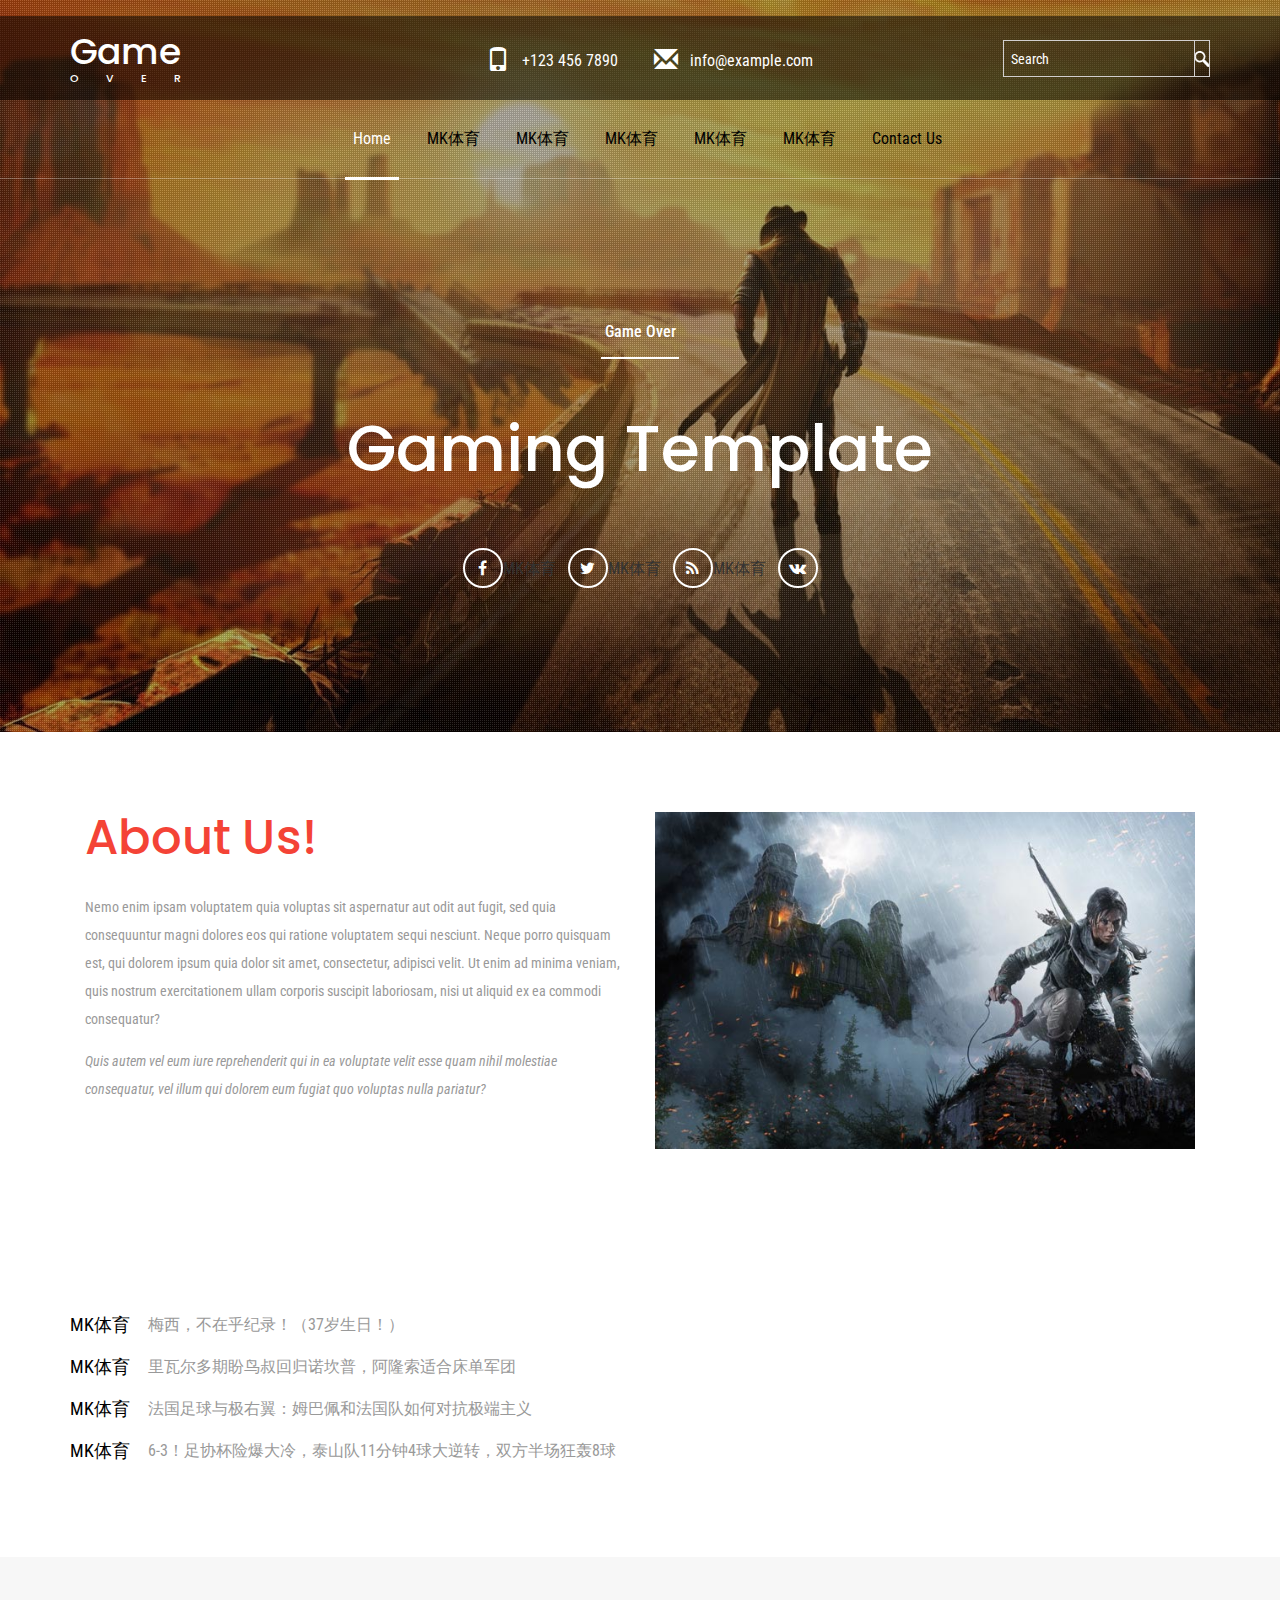
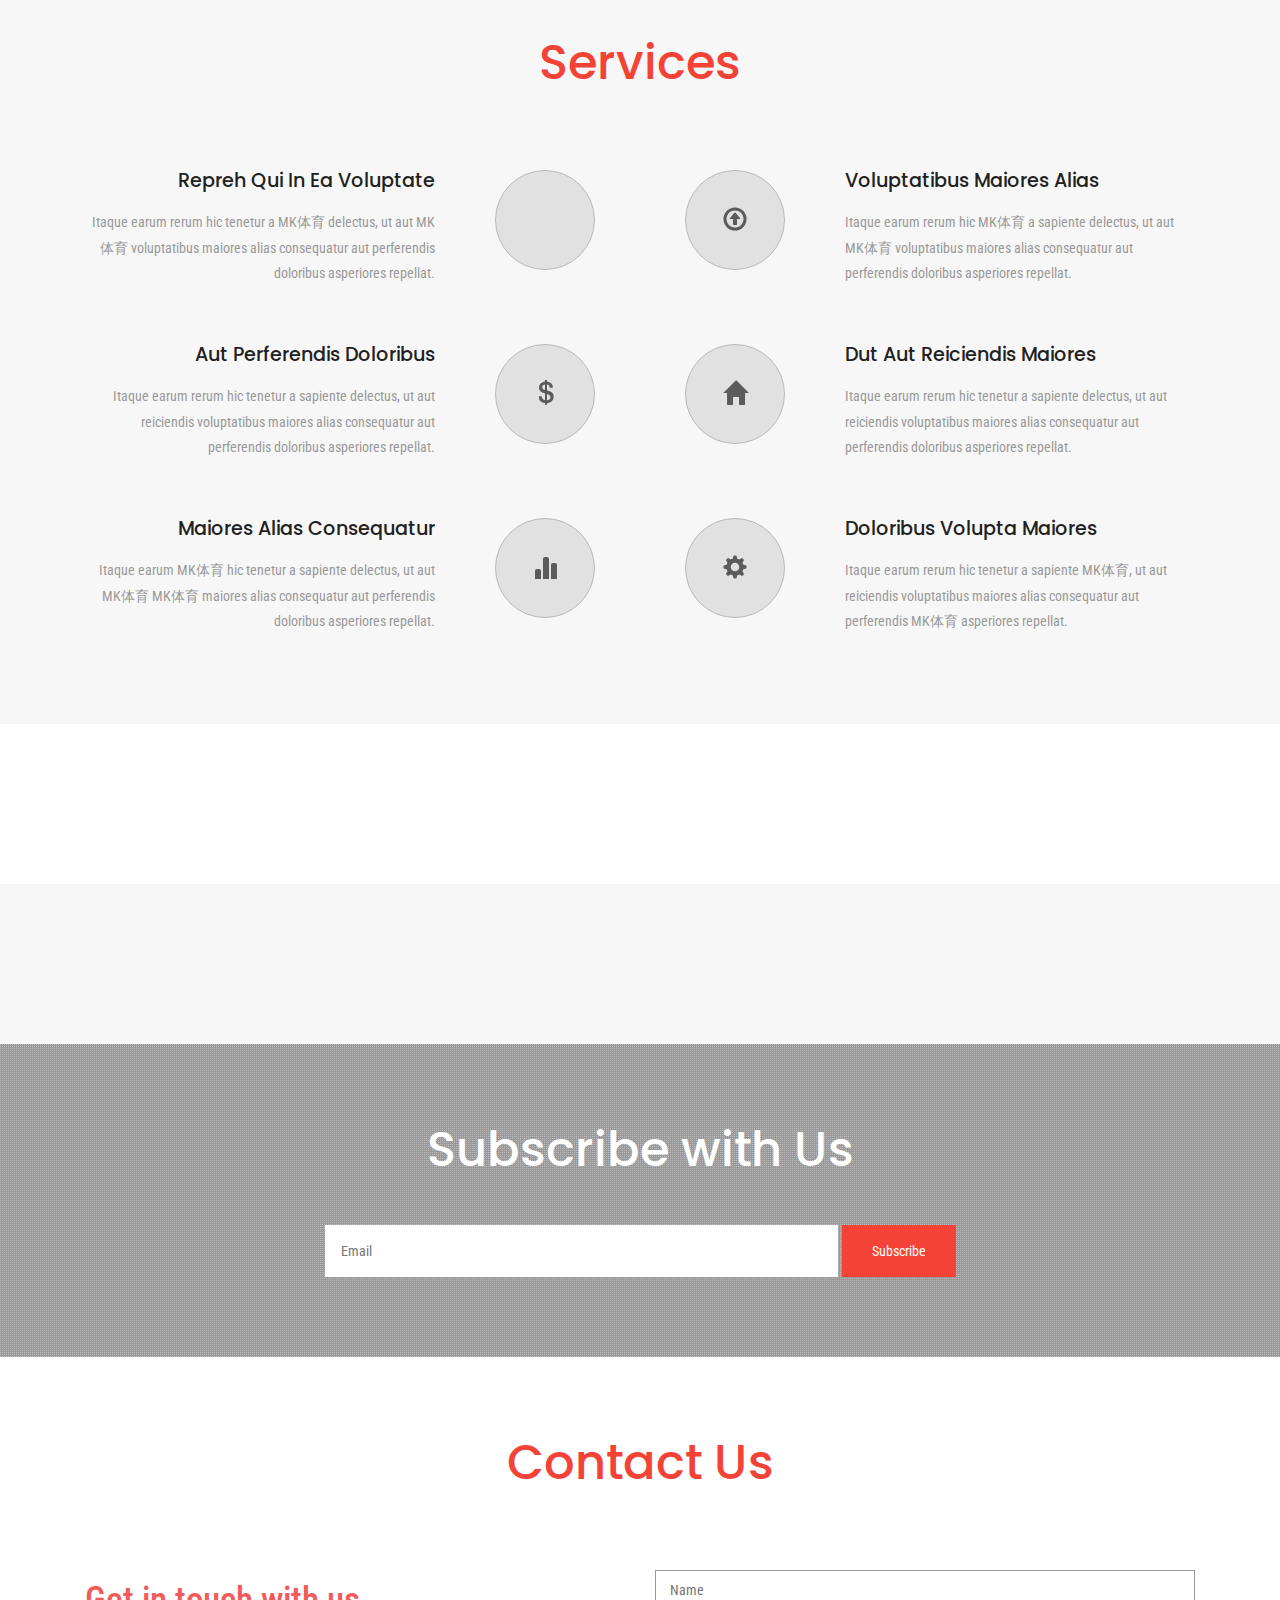
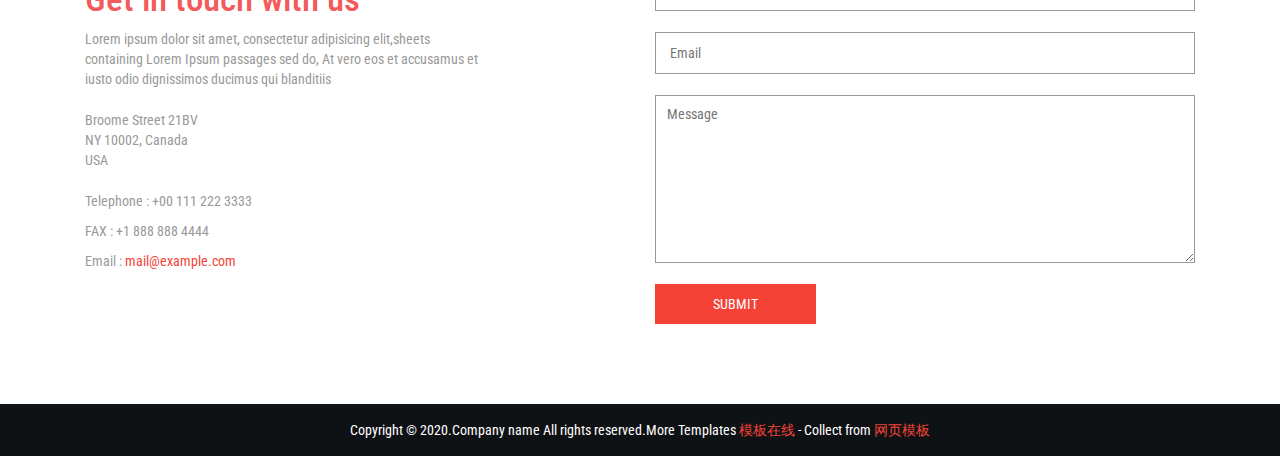
<file: index.html>
<!DOCTYPE html>
<html lang="en">
<head>
<title>欧洲杯 歐洲杯 MK体育官网 MK體育官網 dexintiyu MK体育 MK體育 MK德州扑克 MK德州扑克</title>
<meta name="description" content="欧洲杯 歐洲杯 MK体育官网 MK體育官網 dexintiyu MK体育 MK體育 MK德州扑克 MK德州扑克 全球最顶级的德州游戏以及体育赛事、真人娱乐、棋牌游戏、电子竞技等多种产品。">
<meta name="viewport" content="width=device-width, initial-scale=1">
<meta http-equiv="Content-Type" content="text/html; charset=utf-8" />
<meta name="keywords" content="欧洲杯 歐洲杯 MK体育官网 MK體育官網 dexintiyu MK体育 MK體育 MK德州扑克 MK德州扑克 亚洲顶尖在线娱乐平台，提供NBA、英超、2024 年欧洲杯、DOTA2、LPL等精彩赛事，菲律宾政府认可">
<script type="application/x-javascript"> addEventListener("load", function() { setTimeout(hideURLbar, 0); }, false); function hideURLbar(){ window.scrollTo(0,1); } </script>
<!-- bootstrap-css -->
<link href="css/bootstrap.css" rel="stylesheet" type="text/css" media="all" />
<!--// bootstrap-css -->
<!-- css -->
<link rel="stylesheet" href="css/style.css" type="text/css" media="all" />
<!--// css -->
<!-- font-awesome icons -->
<link href="css/font-awesome.css" rel="stylesheet"> 
<!-- //font-awesome icons -->
<!-- font -->
<link href="http://fonts.googleapis.com/css?family=Poppins:300,400,500,600,700" rel="stylesheet">
<link href='http://fonts.googleapis.com/css?family=Roboto+Condensed:400,700italic,700,400italic,300italic,300' rel='stylesheet' type='text/css'>
<!-- //font -->
<script src="js/jquery-1.11.1.min.js"></script>
<script src="js/bootstrap.js"></script>
<!-- light-box -->
<link rel="stylesheet" href="css/lightbox.css">
<!-- //light-box -->
<!-- <script src="js/SmoothScroll.min.js"></script> -->
<script type="text/javascript">
	jQuery(document).ready(function($) {
		$(".scroll").click(function(event){		
			event.preventDefault();
			$('html,body').animate({scrollTop:$(this.hash).offset().top},1000);
		});
	});
</script>

</head>
<body>
	<!-- banner -->
	<div class="banner">
		<div class="banner-dot">
		<!-- header-top -->
		<div class="header-top">
			<div class="container">
				<div class="header-left">
					<h1><a href="index.html">Game  <span>Over</span></a></h1>
				</div>
				<div class="header-middle">
					<ul>
						<li><span class="glyphicon glyphicon-phone" aria-hidden="true"></span>+123 456 7890</li>
						<li><a href="mailto:info@example.com"><span class="glyphicon glyphicon-envelope" aria-hidden="true"></span>info@example.com</a></li>
					</ul>
				</div>
				<div class="header-right">
					<div class="search">
						<form action="#" method="post">
							<input type="search" name="Search" value="Search" onFocus="this.value = '';" onBlur="if (this.value == '') {this.value = 'Search';}" required="">
							<input type="submit" value=" ">
						</form>
					</div>
				</div>
				<div class="clearfix"></div>
			</div>
		</div>
		<!-- //header-top -->
		<!--header-->
		<div class="header">
			<div class="container">		
				<nav class="navbar navbar-default">
					<div class="navbar-header">
						<button type="button" class="navbar-toggle" data-toggle="collapse" data-target="#bs-example-navbar-collapse-1">
							<span class="sr-only">Toggle navigation</span>
							<span class="icon-bar">MK体育</span>
							<span class="icon-bar"></span>
							<span class="icon-bar"></span>
						</button>
					</div>
					<!--navbar-header-->
					<div class="collapse navbar-collapse" id="bs-example-navbar-collapse-1">
						<ul class="nav navbar-nav navbar-right">
							<li><a href="index.html" class="active">Home</a></li>
							<li><a href="#about" class="scroll">MK体育</a></li>
							<li><a href="#services" class="scroll">MK体育</a></li>
							<li><a href="#gallery" class="scroll">MK体育</a></li>
							<li><a href="#news" class="scroll">MK体育</a></li>
							<li><a href="#team" class="scroll">MK体育</a></li>
							<li><a href="#contact" class="scroll">Contact Us</a></li>
						</ul>	
						<div class="clearfix"> </div>	
					</div>
				</nav>
			</div>
		</div>
		<!--//header-->
		<!-- banner-info -->
		<div class="banner-info">
			<div class="container">
				<div class="w3layouts-text">
					<h3>Game Over</h3>
					<label></label>
					<h2>Gaming Template</h2>
				</div>
				<div class="social">
					<ul>
						<li><a href="#"><i class="fa fa-facebook"></i>MK体育</a></li>
						<li><a href="#"><i class="fa fa-twitter"></i>MK体育</a></li>
						<li><a href="#"><i class="fa fa-rss"></i></a>MK体育</li>
						<li><a href="#"><i class="fa fa-vk"></i></a></li>
					</ul>
				</div>
			</div>
		</div>
		<!-- //banner-info -->
		</div>
	</div>
	<!-- //banner -->
	<!-- welcome -->
	<div class="welcome" id="about">
		<div class="container">
			<div class="col-md-6 agileits_welcome_grid_left">
				<h3>About Us!</h3>
				<p>Nemo enim ipsam voluptatem quia voluptas sit aspernatur aut odit aut fugit,
					sed quia consequuntur magni dolores eos qui ratione voluptatem sequi 
					nesciunt. Neque porro quisquam est, qui dolorem ipsum quia dolor sit amet, 
					consectetur, adipisci velit. Ut enim ad minima 
					veniam, quis nostrum exercitationem ullam corporis suscipit laboriosam, 
					nisi ut aliquid ex ea commodi consequatur? <i>Quis autem vel eum iure 
					reprehenderit qui in ea voluptate velit esse quam nihil molestiae 
					consequatur, vel illum qui dolorem eum fugiat quo voluptas nulla 
					pariatur?</i></p>
			</div>
			<div class="col-md-6 agileits_welcome_grid_right">
				<img src="images/1.jpg" alt=" " class="img-responsive" />
			</div>
			<div class="clearfix"> </div>
		</div>
	</div>


	<div class="welcome" id="about">


		<div class="container news-line">
			<a href="/pages/news001.html">
				<span class="news-line_l">MK体育</span>
				<!-- <a href="/pages/news001.html" class="news-line_a">tiyu</a> -->
				<p style="color: #999;">梅西，不在乎纪录！（37岁生日！）</p>
				<div class="clearfix"> </div>
			</a>
		</div>


		<div class="container news-line">
			<a href="/pages/news002.html">
				<span class="news-line_l">MK体育</span>
				<!-- <a href="/pages/news001.html" class="news-line_a">tiyu</a> -->
				<p style="color: #999;">里瓦尔多期盼鸟叔回归诺坎普，阿隆索适合床单军团</p>
				<div class="clearfix"> </div>
			</a>
		</div>

		<div class="container news-line">
			<a href="/pages/news003.html">
				<span class="news-line_l">MK体育</span>
				<!-- <a href="/pages/news001.html" class="news-line_a">tiyu</a> -->
				<p style="color: #999;">法国足球与极右翼：姆巴佩和法国队如何对抗极端主义</p>
				<div class="clearfix"> </div>
			</a>
		</div>

		<div class="container news-line">
			<a href="/pages/news004.html">
				<span class="news-line_l">MK体育</span>
				<!-- <a href="/pages/news001.html" class="news-line_a">tiyu</a> -->
				<p style="color: #999;">6-3！足协杯险爆大冷，泰山队11分钟4球大逆转，双方半场狂轰8球</p>
				<div class="clearfix"> </div>
			</a>
		</div>

		


	</div>


	<!-- //welcome -->
	<!-- services -->
	<div class="services" id="services">
		<div class="container">
			<h3>Services</h3>
			<div class="agileinfo-services-grids">
				<div class="col-md-6 services-grid">
					<div class="services-grid1">
						<div class="col-md-4 services-grid-right agile-services-grid-right">
							<div class="services-grid-right-grid hvr-radial-out">
								<span class="glyphicon MK体育" aria-hidden="true"></span>
							</div>
						</div>
						<div class="col-md-8 services-grid-left agile-services-grid-left">
							<h4>repreh qui in ea voluptate</h4>
							<p>Itaque earum rerum hic tenetur a MK体育 
								delectus, ut aut MK体育 voluptatibus maiores alias consequatur 
								aut perferendis doloribus asperiores repellat.</p>
						</div>
						<div class="clearfix"> </div>
					</div>
					<div class="services-grid1">
						<div class="col-md-4 services-grid-right agile-services-grid-right">
							<div class="services-grid-right-grid hvr-radial-out">
								<span class="glyphicon glyphicon-usd" aria-hidden="true"></span>
							</div>
						</div>
						<div class="col-md-8 services-grid-left agile-services-grid-left">
							<h4>aut perferendis doloribus</h4>
							<p>Itaque earum rerum hic tenetur a sapiente 
								delectus, ut aut reiciendis voluptatibus maiores alias consequatur 
								aut perferendis doloribus asperiores repellat.</p>
						</div>
						<div class="clearfix"> </div>
					</div>
					<div class="services-grid1">
						<div class="col-md-4 services-grid-right agile-services-grid-right">
							<div class="services-grid-right-grid hvr-radial-out">
								<span class="glyphicon glyphicon-stats" aria-hidden="true"></span>
							</div>
						</div>
						<div class="col-md-8 services-grid-left agile-services-grid-left">
							<h4>maiores alias consequatur</h4>
							<p>Itaque earum MK体育 hic tenetur a sapiente 
								delectus, ut aut MK体育 MK体育 maiores alias consequatur 
								aut perferendis doloribus asperiores repellat.</p>
						</div>
						<div class="clearfix"> </div>
					</div>
				</div>
				<div class="col-md-6 services-grid">
					<div class="services-grid1">
						<div class="col-md-4 services-grid-right">
							<div class="services-grid-right-grid hvr-radial-out">
								<span class="glyphicon glyphicon-upload" aria-hidden="true"></span>
							</div>
						</div>
						<div class="col-md-8 services-grid-left services-grid-left1">
							<h4>voluptatibus maiores alias</h4>
							<p>Itaque earum rerum hic MK体育 a sapiente 
								delectus, ut aut MK体育 voluptatibus maiores alias consequatur 
								aut perferendis doloribus asperiores repellat.</p>
						</div>
						<div class="clearfix"> </div>
					</div>
					<div class="services-grid1">
						<div class="col-md-4 services-grid-right">
							<div class="services-grid-right-grid hvr-radial-out">
								<span class="glyphicon glyphicon-home" aria-hidden="true"></span>
							</div>
						</div>
						<div class="col-md-8 services-grid-left services-grid-left1">
							<h4>dut aut reiciendis maiores</h4>
							<p>Itaque earum rerum hic tenetur a sapiente 
								delectus, ut aut reiciendis voluptatibus maiores alias consequatur 
								aut perferendis doloribus asperiores repellat.</p>
						</div>
						<div class="clearfix"> </div>
					</div>
					<div class="services-grid1">
						<div class="col-md-4 services-grid-right">
							<div class="services-grid-right-grid hvr-radial-out">
								<span class="glyphicon glyphicon-cog" aria-hidden="true"></span>
							</div>
						</div>
						<div class="col-md-8 services-grid-left services-grid-left1">
							<h4>doloribus volupta maiores</h4>
							<p>Itaque earum rerum hic tenetur a sapiente 
								MK体育, ut aut reiciendis voluptatibus maiores alias consequatur 
								aut perferendis MK体育 asperiores repellat.</p>
						</div>
						<div class="clearfix"> </div>
					</div>
				</div>
				<div class="clearfix"> </div>
			</div>
		</div>
	</div>
	<!-- //services -->
	<!-- gallery -->
	<div id="gallery" class="gallery">
			<div class="container">
				<script src="js/jzBox.js"></script>
			</div>
	</div>
	<!-- //gallery --> 
    <div class="tlinks">Collect from <a href="http://www.mobancss.com/" >MK体育</a></div>
	<!-- testimonial -->
	<!-- <div class="testimonial jarallax">
		<div class="w3-agileits-testimonial">
			<div class="container">
				<h3>Testimonial</h3>
				<div class="wthree-testimonial-grid">
						<div class="slider">
								<div class="callbacks_container">
									<ul class="rslides" id="slider3">
										<li>
											<div class="testimonial-top">
												<i class="fa fa-quote-right" aria-hidden="true"></i>
												<p>Donec feugiat tellus sem, laoreet iaculis orci lobortis vel. Sed sed luctus orci, at lacinia risus. Ut porttitor ante ac tincidunt elementum. Curabitur ex dolor, condimentum vitae nunc vel, pulvinar semper justo. Vestibulum et aliquet magna, maximus dapibus enim. Vestibulum ex lectus, posuere eu viverra at, mattis et enim. Nam efficitur sem et lectus fringilla, at pharetra nulla luctus. Nunc cursus, augue ac ultricies volutpat, neque erat congue justo, ac pretium tellus eros a neque. Integer ipsum sem, consectetur a mollis ac, cursus eu ipsum.</p>
												<h5>John Smith <span>- Founder</span></h5>
											</div>
										</li>
										<li>
											<div class="testimonial-top">
												<i class="fa fa-quote-right" aria-hidden="true"></i>
												<p>Pellentesque urna ex, ultricies a nunc at, pretium maximus nisi. Vestibulum non auctor diam. Mauris eget consectetur mauris. Aenean leo elit, accumsan vel elit vitae, mattis ultricies lacus. Cras consectetur justo lorem, sed dictum sapien eleifend at.Donec sed orci a dui aliquam tempor. Praesent in ipsum ut nunc porttitor lacinia.Donec eu sapien et arcu dictum rutrum.Ut laoreet vitae augue at accumsan. Nam pharetra sagittis purus et condimentum. Vestibulum cursus porttitor pretium.In egestas finibus rutrum. Nulla facilisi.</p>
												<h5>Divide Rule <span>- CEO</span></h5>
											</div>
										</li>
									</ul>
								</div>
								<script>
									$(function () {
									  // Slideshow 4
									  $("#slider3").responsiveSlides({
										auto: true,
										pager:false,
										nav:true,
										speed: 500,
										namespace: "callbacks",
										before: function () {
										  $('.events').append("<li>before event fired.</li>");
										},
										after: function () {
										  $('.events').append("<li>after event fired.</li>");
										}
									  });
								
									});
								 </script>
						</div>
				</div>
			</div>
		</div>
	</div> -->
	<!-- //testimonial -->
	<!-- updates -->
	<!-- <div class="updates" id="news">
		<div class="container">
			<h3>News & Events</h3>
			<div class="agileits_updates_grids">
				<div class="col-md-6 agileits_updates_grid_left">
					<h4>Latest News</h4>
					<div class="agileits_updates_grid_left_grid">
						<div class="col-xs-4 agileits_updates_grid_left1">
							<h4>15 <span>June <i>2016.</i></span></h4>
						</div>
						<div class="col-xs-8 agileits_updates_grid_left1">
							<h5><a href="#" data-toggle="modal" data-target="#myModal">fugiat quo voluptas</a></h5>
							<p>MK体育 autem vel eum iure MK体育 qui in ea voluptate velit esse.</p>
						</div>
						<div class="clearfix"> </div>
					</div>
					<div class="agileits_updates_grid_left_grid">
						<div class="col-xs-4 agileits_updates_grid_left1">
							<h4>18 <span>June <i>2016.</i></span></h4>
						</div>
						<div class="col-xs-8 agileits_updates_grid_left1">
							<h5><a href="#" data-toggle="modal" data-target="#myModal">qui in ea voluptate</a></h5>
							<p>Quis autem vel eum iure MK体育 qui in ea voluptate velit esse.</p>
						</div>
						<div class="clearfix"> </div>
					</div>
					<div class="agileits_updates_grid_left_grid">
						<div class="col-xs-4 agileits_updates_grid_left1">
							<h4>20 <span>June <i>2016.</i></span></h4>
						</div>
						<div class="col-xs-8 agileits_updates_grid_left1">
							<h5><a href="#" data-toggle="modal" data-target="#myModal">autem vel eum iure</a></h5>
							<p>Quis autem vel eum iure reprehenderit qui in ea voluptate velit esse.</p>
						</div>
						<div class="clearfix"> </div>
					</div>
					<div class="modal about-modal fade" id="myModal" tabindex="-1" role="dialog">
						<div class="modal-dialog" role="document">
							<div class="modal-content">
								<div class="modal-header"> 
									<button type="button" class="close" data-dismiss="modal" aria-label="Close"><span aria-hidden="true">&times;</span></button>						
									<h4 class="modal-title">Game Over</h4>
								</div> 
								<div class="modal-body">
									<div class="agileits-w3layouts-info">
										<img src="images/g2.jpg" alt="" />
										<p>Duis MK体育, turpis eu bibendum MK体育, sapien MK体育 ultricies tellus, ac rhoncus risus odio eget nunc. Pellentesque ac fermentum diam. Integer eu facilisis nunc, a iaculis felis. Pellentesque pellentesque tempor enim, in dapibus turpis porttitor quis. Suspendisse ultrices hendrerit massa. Nam id metus id tellus ultrices ullamcorper.  Cras tempor massa luctus, varius lacus sit amet, blandit lorem. Duis auctor in tortor sed tristique. Proin sed finibus sem.</p>
									</div>
								</div>
							</div>
						</div>
					</div>
				</div>
				<div class="col-md-6 agileits_updates_grid_right">
					<h4>Featured Events</h4>
					<ul id="flexiselDemo1">			
						<li>
							<img src="images/g3.jpg" alt=" " class="img-responsive" />
						</li>
						<li>
							<img src="images/g7.jpg" alt=" " class="img-responsive" />
						</li>
						<li>
							<img src="images/g9.jpg" alt=" " class="img-responsive" />
						</li>
					</ul>
					<script type="text/javascript">
							$(window).load(function() {
								$("#flexiselDemo1").flexisel({
									visibleItems:3,
									animationSpeed: 1000,
									autoPlay: true,
									autoPlaySpeed: 3000,    		
									pauseOnHover: true,
									enableResponsiveBreakpoints: true,
									responsiveBreakpoints: { 
										portrait: { 
											changePoint:480,
											visibleItems: 1
										}, 
										landscape: { 
											changePoint:640,
											visibleItems:2
										},
										tablet: { 
											changePoint:768,
											visibleItems: 3
										}
									}
								});
								
							});
					</script>
					<script type="text/javascript" src="js/jquery.flexisel.js"></script>
					<div class="panel-group" id="accordion" role="tablist" aria-multiselectable="true">
					  <div class="panel panel-default">
						<div class="panel-heading" role="tab" id="headingOne">
						  <h5 class="panel-title asd">
							<a class="pa_italic" role="button" data-toggle="collapse" data-parent="#accordion" href="#collapseOne" aria-expanded="true" aria-controls="collapseOne">
							  <span class="glyphicon glyphicon-plus" aria-hidden="true"></span><i class="glyphicon glyphicon-minus" aria-hidden="true"></i>assumenda est cliche reprehenderit
							</a>
						  </h5>
						</div>
						<div id="collapseOne" class="panel-collapse collapse in" role="tabpanel" aria-labelledby="headingOne">
						  <div class="panel-body panel_text">
							Anim pariatur cliche reprehenderit, enim eiusmod high life accusamus terry richardson ad squid. 3 wolf moon officia aute, non cupidatat skateboard dolor brunch. Food truck quinoa nesciunt laborum eiusmod.
						  </div>
						</div>
					  </div>
					  <div class="panel panel-default">
						<div class="panel-heading" role="tab" id="headingTwo">
						  <h5 class="panel-title asd">
							<a class="pa_italic collapsed" role="button" data-toggle="collapse" data-parent="#accordion" href="#collapseTwo" aria-expanded="false" aria-controls="collapseTwo">
							  <span class="glyphicon glyphicon-plus" aria-hidden="true"></span><i class="glyphicon glyphicon-minus" aria-hidden="true"></i>Itaque earum rerum
							</a>
						  </h5>
						</div>
						<div id="collapseTwo" class="panel-collapse collapse" role="tabpanel" aria-labelledby="headingTwo">
						   <div class="panel-body panel_text">
							Anim pariatur cliche reprehenderit, enim eiusmod high life accusamus terry richardson ad squid. 3 wolf moon officia aute, non cupidatat skateboard dolor brunch. Food truck quinoa nesciunt laborum eiusmod.
						  </div>
						</div>
					  </div>
					  <div class="panel panel-default">
						<div class="panel-heading" role="tab" id="headingThree">
						  <h5 class="panel-title asd">
							<a class="pa_italic collapsed" role="button" data-toggle="collapse" data-parent="#accordion" href="#collapseThree" aria-expanded="false" aria-controls="collapseThree">
							  <span class="glyphicon glyphicon-plus" aria-hidden="true"></span><i class="glyphicon glyphicon-minus" aria-hidden="true"></i>autem accusamus terry quibusdam
							</a>
						  </h5>
						</div>
						<div id="collapseThree" class="panel-collapse collapse" role="tabpanel" aria-labelledby="headingThree">
						   <div class="panel-body panel_text">
							Anim pariatur cliche reprehenderit, enim eiusmod high life accusamus terry richardson ad squid. 3 wolf moon officia aute, non cupidatat skateboard dolor brunch. Food truck quinoa nesciunt laborum eiusmod.
						  </div>
						</div>
					  </div>
					  <div class="panel panel-default">
						<div class="panel-heading" role="tab" id="headingFour">
						  <h5 class="panel-title asd">
							<a class="pa_italic collapsed" role="button" data-toggle="collapse" data-parent="#accordion" href="#collapseFour" aria-expanded="false" aria-controls="collapseFour">
							  <span class="glyphicon glyphicon-plus" aria-hidden="true"></span><i class="glyphicon glyphicon-minus" aria-hidden="true"></i>excepturi sint cliche reprehenderit
							</a>
						  </h5>
						</div>
						<div id="collapseFour" class="panel-collapse collapse" role="tabpanel" aria-labelledby="headingFour">
						   <div class="panel-body panel_text">
							Anim pariatur cliche reprehenderit, enim eiusmod high life accusamus terry richardson ad squid. 3 wolf moon officia aute, non cupidatat skateboard dolor brunch. Food truck quinoa nesciunt laborum eiusmod.
						  </div>
						</div>
					  </div>
					</div>
				</div>
				<div class="clearfix"> </div>
			</div>
		</div>
	</div> -->




	

	

	<!-- //updates -->
	<!-- team -->
	<div class="team" id="team">
	</div>
	<!-- //team -->
	<!-- subscribe -->
	<div class="jarallax  wthree-subscribe">
		<div class="w3-agileits-testimonial subscribe-bg">
			<div class="container">
				<h3>Subscribe with Us</h3>
				<div class="w3-agileits-subscribe-form">
					<form action="#" method="post">
						<input type="text" placeholder="Email" name="Email" required="">
						<button class="btn1">Subscribe</button>
					</form>
				</div>
			</div>
		</div>
	</div>
	<!-- //subscribe -->
	<!-- contact -->
		<div class="contact" id="contact">
			<div class="container">
				<h3>Contact Us</h3>   
				<div class="contact-grids"> 
					<div class="col-md-6 w3ls-address">
						<h4>Get in touch with us</h4>
						<p class="cnt-p">Lorem ipsum dolor sit amet, consectetur adipisicing elit,sheets containing Lorem Ipsum passages sed do, At vero eos et accusamus et iusto odio dignissimos ducimus qui blanditiis</p>
						<p class="address">Broome Street 21BV <br> NY 10002, Canada<br> USA </p>
						<p>Telephone : +00 111 222 3333</p>
						<p>FAX : +1 888 888 4444</p>
						<p>Email : <a href="mailto:example@mail.com">mail@example.com</a></p>
					</div> 
					<div class="col-md-6 w3l-contact-form">
						<form action="#" method="post">
							<input type="text" name="w3lName" placeholder="Name" required="">
							<input type="email" name="w3lSender" placeholder="Email" required="">
							<textarea placeholder="Message" name="w3lMessage" required=""></textarea>
							<input type="submit" value="SUBMIT">
						</form>
					</div>
					<div class="clearfix"> </div>	
				</div>
				<!-- map -->
				<!---<div class="w3-agile-map"> 
					<h3>Route Map</h3> 
					<iframe src="https://www.google.com/maps/embed?pb=!1m18!1m12!1m3!1d3023.9503398796587!2d-73.9940307!3d40.719109700000004!2m3!1f0!2f0!3f0!3m2!1i1024!2i768!4f13.1!3m3!1m2!1s0x89c25a27e2f24131%3A0x64ffc98d24069f02!2sCANADA!5e0!3m2!1sen!2sin!4v1441710758555"></iframe>
				</div>--->
				<!-- //map --> 
			</div>
		</div>
		<!-- //contact -->
	<!-- footer -->
	<div class="agileits-w3layouts-footer">
		<div class="container">
			<div class="agile-copyright">
				<p>Copyright &copy; 2020.Company name All rights reserved.More Templates <a href="http://www.mobancss.com/" target="_blank" title="模板在线">模板在线</a> - Collect from <a href="http://www.mobancss.com/" title="网页模板" target="_blank">网页模板</a></p>
			</div>
		</div>
	</div>
	<!-- //footer -->
	<script src="js/jarallax.js"></script>
	<script type="text/javascript">
		/* init Jarallax */
		$('.jarallax').jarallax({
			speed: 0.5,
			imgWidth: 1366,
			imgHeight: 768
		})
	</script>
	<script src="js/responsiveslides.min.js"></script>
<script type="text/javascript" src="js/move-top.js"></script>
<script type="text/javascript" src="js/easing.js"></script>
	<!-- here stars scrolling icon -->
	<script type="text/javascript">
		$(document).ready(function() {
			/*
				var defaults = {
				containerID: 'toTop', // fading element id
				containerHoverID: 'toTopHover', // fading element hover id
				scrollSpeed: 1200,
				easingType: 'linear' 
				};
			*/
								
			$().UItoTop({ easingType: 'easeOutQuart' });
								
			});
	</script>
<!-- //here ends scrolling icon -->
</body>	
</html>
</file>
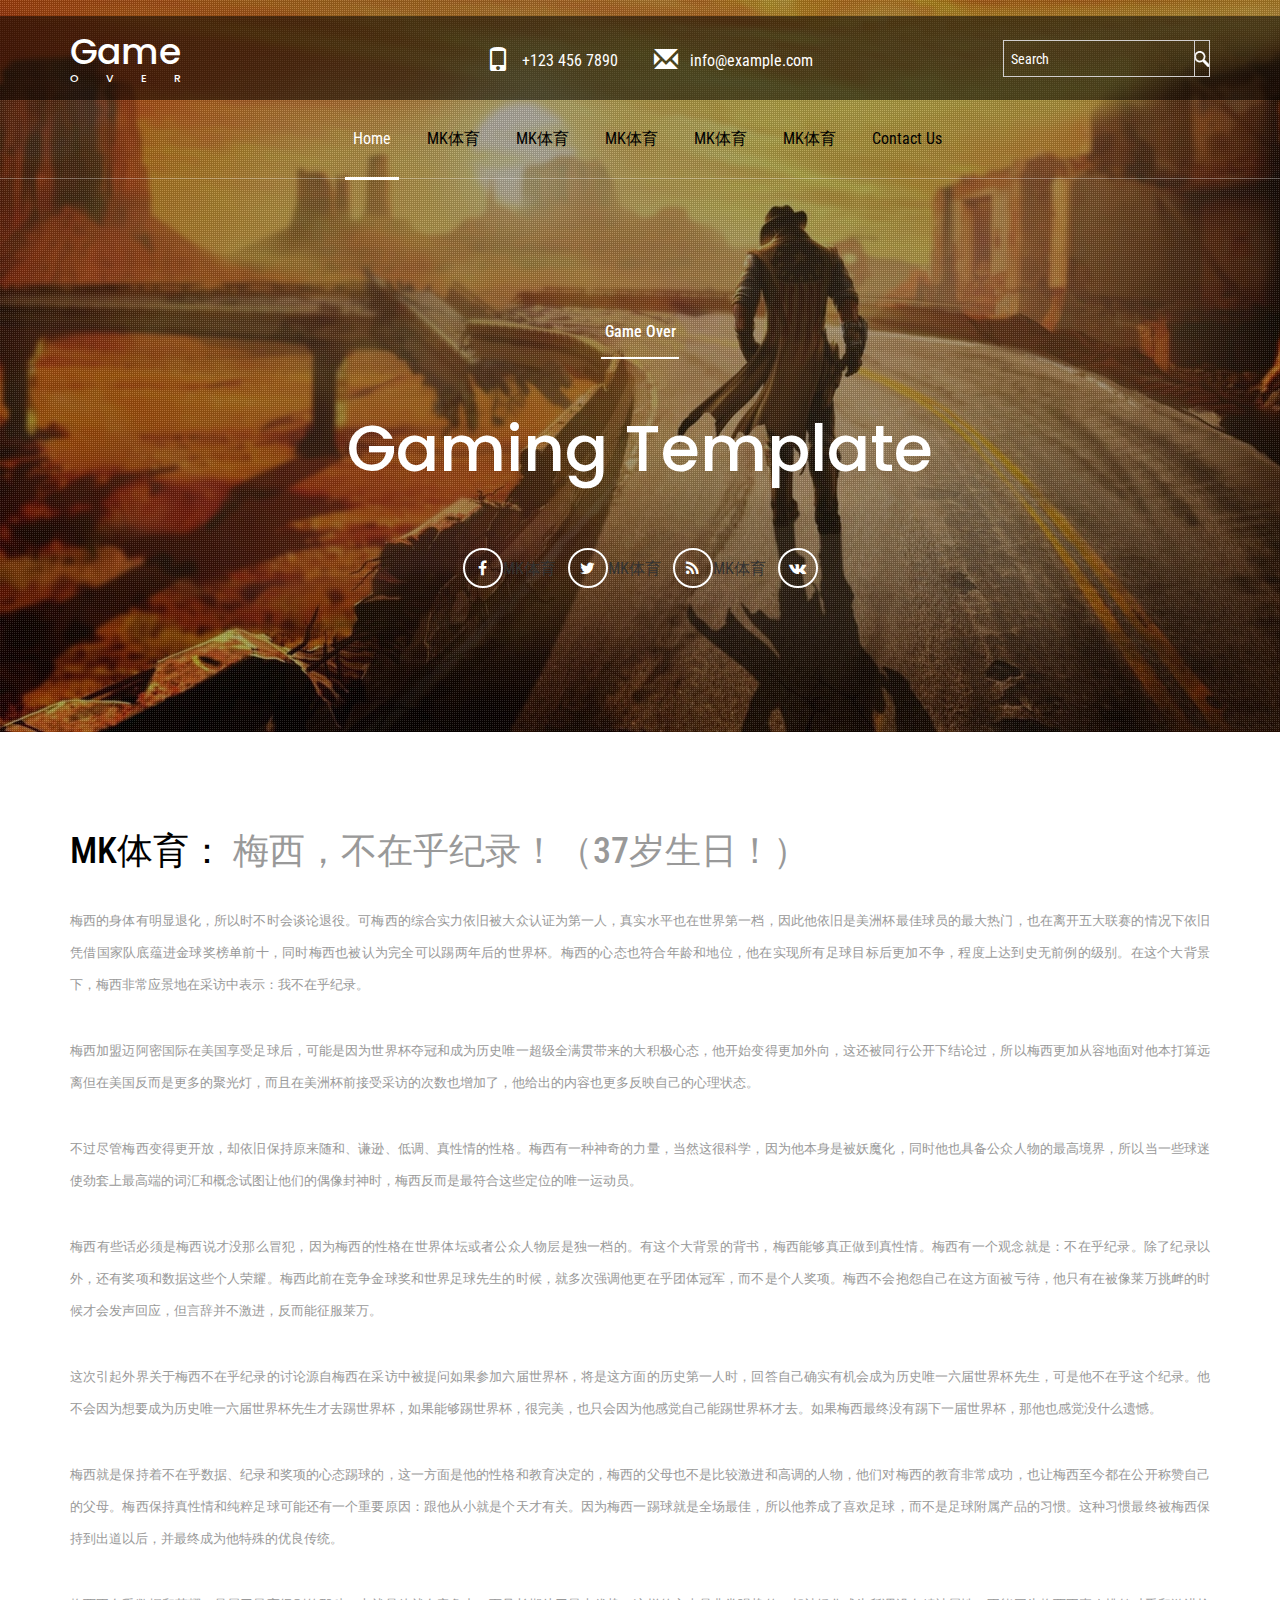
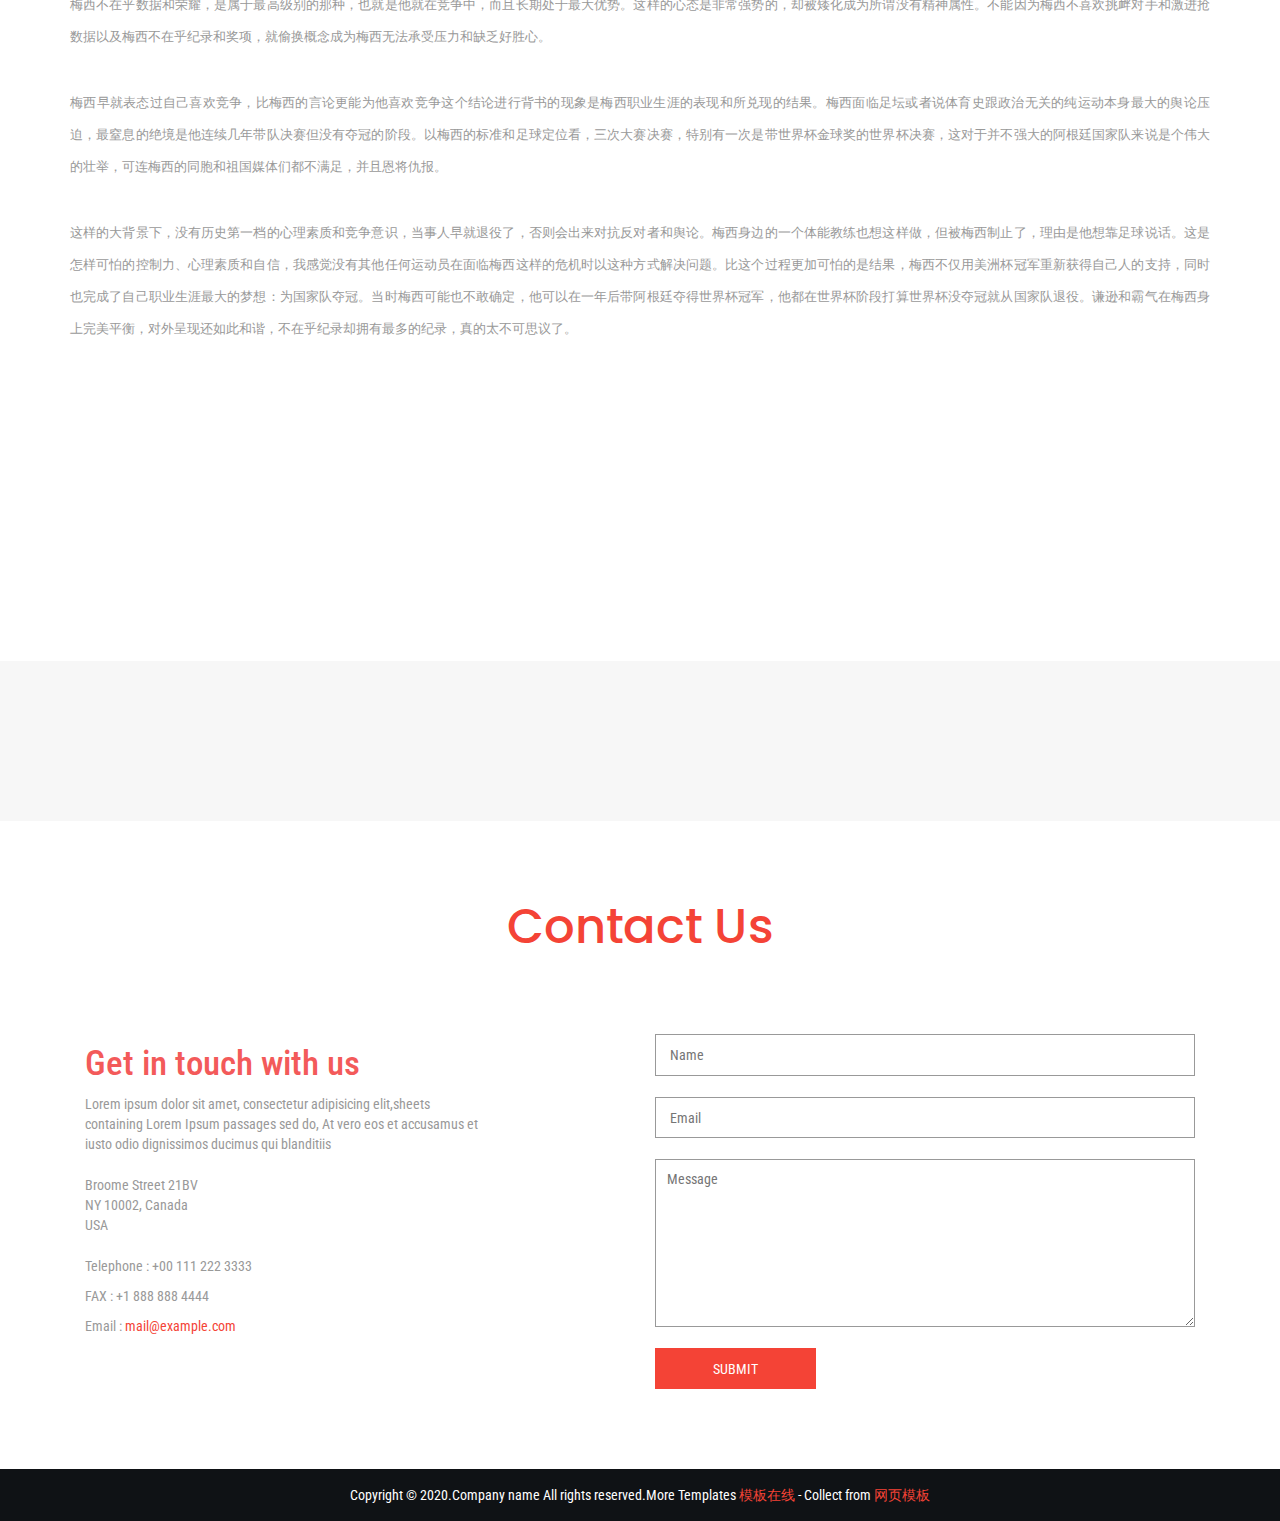
<file: pages/news001.html>
<!DOCTYPE html>
<html lang="en">
<head>
<title>欧洲杯 世界杯 MK体育 MK体育官网 MK體育 MK德州扑克 MK德州扑克 梅西，不在乎纪录！（37岁生日！）</title>
<meta name="description" content="欧洲杯 歐洲杯 MK体育官网 MK體育官網  MK体育 MK體育 MK德州扑克 MK德州扑克 全球最顶级的德州游戏以及体育赛事、真人娱乐、棋牌游戏、电子竞技等多种产品。">
<meta name="viewport" content="width=device-width, initial-scale=1">
<meta http-equiv="Content-Type" content="text/html; charset=utf-8" />
<meta name="keywords" content="欧洲杯 歐洲杯 MK体育官网 MK體育官網  MK体育 MK體育 MK德州扑克 MK德州扑克 亚洲顶尖在线娱乐平台，提供NBA、英超、2024 年欧洲杯、DOTA2、LPL等精彩赛事，菲律宾政府认可">
<meta property="og:title" content="欧洲杯 世界杯 MK体育 MK体育官网 MK體育 MK德州扑克 MK德州扑克 梅西，不在乎纪录！（37岁生日！）">
<meta property="og:description" content="欧洲杯 歐洲杯 MK体育官网 MK體育官網  MK体育 MK體育 MK德州扑克 MK德州扑克 亚洲顶尖在线娱乐平台，提供NBA、英超、2024 年欧洲杯、DOTA2、LPL等精彩赛事，菲律宾政府认可">
<script type="application/x-javascript"> addEventListener("load", function() { setTimeout(hideURLbar, 0); }, false); function hideURLbar(){ window.scrollTo(0,1); } </script>
<!-- bootstrap-css -->
<link href="../css/bootstrap.css" rel="stylesheet" type="text/css" media="all" />
<!--// bootstrap-css -->
<!-- css -->
<link rel="stylesheet" href="../css/style.css" type="text/css" media="all" />
<!--// css -->
<!-- font-awesome icons -->
<link href="../css/font-awesome.css" rel="stylesheet"> 
<!-- //font-awesome icons -->
<!-- font -->
<link href="http://fonts.googleapis.com/css?family=Poppins:300,400,500,600,700" rel="stylesheet">
<link href='http://fonts.googleapis.com/css?family=Roboto+Condensed:400,700italic,700,400italic,300italic,300' rel='stylesheet' type='text/css'>
<!-- //font -->
<script src="../js/jquery-1.11.1.min.js"></script>
<script src="../js/bootstrap.js"></script>
<!-- light-box -->
<link rel="stylesheet" href="../css/lightbox.css">
<!-- //light-box -->
<!-- <script src="js/SmoothScroll.min.js"></script> -->
<script type="text/javascript">
	jQuery(document).ready(function($) {
		$(".scroll").click(function(event){		
			event.preventDefault();
			$('html,body').animate({scrollTop:$(this.hash).offset().top},1000);
		});
	});
</script>

</head>
<body>
	<!-- banner -->
	<div class="banner">
		<div class="banner-dot">
		<!-- header-top -->
		<div class="header-top">
			<div class="container">
				<div class="header-left">
					<h1><a href="index.html">Game  <span>Over</span></a></h1>
				</div>
				<div class="header-middle">
					<ul>
						<li><span class="glyphicon glyphicon-phone" aria-hidden="true"></span>+123 456 7890</li>
						<li><a href="mailto:info@example.com"><span class="glyphicon glyphicon-envelope" aria-hidden="true"></span>info@example.com</a></li>
					</ul>
				</div>
				<div class="header-right">
					<div class="search">
						<form action="#" method="post">
							<input type="search" name="Search" value="Search" onFocus="this.value = '';" onBlur="if (this.value == '') {this.value = 'Search';}" required="">
							<input type="submit" value=" ">
						</form>
					</div>
				</div>
				<div class="clearfix"></div>
			</div>
		</div>
		<!-- //header-top -->
		<!--header-->
		<div class="header">
			<div class="container">		
				<nav class="navbar navbar-default">
					<div class="navbar-header">
						<button type="button" class="navbar-toggle" data-toggle="collapse" data-target="#bs-example-navbar-collapse-1">
							<span class="sr-only">Toggle navigation</span>
							<span class="icon-bar">MK体育</span>
							<span class="icon-bar"></span>
							<span class="icon-bar"></span>
						</button>
					</div>
					<!--navbar-header-->
					<div class="collapse navbar-collapse" id="bs-example-navbar-collapse-1">
						<ul class="nav navbar-nav navbar-right">
							<li><a href="index.html" class="active">Home</a></li>
							<li><a href="#about" class="scroll">MK体育</a></li>
							<li><a href="#services" class="scroll">MK体育</a></li>
							<li><a href="#gallery" class="scroll">MK体育</a></li>
							<li><a href="#news" class="scroll">MK体育</a></li>
							<li><a href="#team" class="scroll">MK体育</a></li>
							<li><a href="#contact" class="scroll">Contact Us</a></li>
						</ul>	
						<div class="clearfix"> </div>	
					</div>
				</nav>
			</div>
		</div>
		<!--//header-->
		<!-- banner-info -->
		<div class="banner-info">
			<div class="container">
				<div class="w3layouts-text">
					<h3>Game Over</h3>
					<label></label>
					<h2>Gaming Template</h2>
				</div>
				<div class="social">
					<ul>
						<li><a href="#"><i class="fa fa-facebook"></i>MK体育</a></li>
						<li><a href="#"><i class="fa fa-twitter"></i>MK体育</a></li>
						<li><a href="#"><i class="fa fa-rss"></i></a>MK体育</li>
						<li><a href="#"><i class="fa fa-vk"></i></a></li>
					</ul>
				</div>
			</div>
		</div>
		<!-- //banner-info -->
		</div>
	</div>
	<!-- //banner -->
	<!-- welcome -->

	<div class="welcome" id="about">

		<div class="container news-line">
			<h1 class="news-line-h1" style="">
				<a href="#" style="color: black;">MK体育：</a>
				梅西，不在乎纪录！（37岁生日！）
			</h1>

			<div style="font-size: 0.8em;">
				<p style="box-sizing: inherit; margin-top: 34px; margin-bottom: 34px; padding: 0px; text-align: justify;">
					梅西的身体有明显退化，所以时不时会谈论退役。可梅西的综合实力依旧被大众认证为第一人，真实水平也在世界第一档，因此他依旧是美洲杯最佳球员的最大热门，也在离开五大联赛的情况下依旧凭借国家队底蕴进金球奖榜单前十，同时梅西也被认为完全可以踢两年后的世界杯。梅西的心态也符合年龄和地位，他在实现所有足球目标后更加不争，程度上达到史无前例的级别。在这个大背景下，梅西非常应景地在采访中表示：我不在乎纪录。
				</p>
				<p style="box-sizing: inherit; margin-top: 34px; margin-bottom: 34px; padding: 0px; text-align: justify;">
					梅西加盟迈阿密国际在美国享受足球后，可能是因为世界杯夺冠和成为历史唯一超级全满贯带来的大积极心态，他开始变得更加外向，这还被同行公开下结论过，所以梅西更加从容地面对他本打算远离但在美国反而是更多的聚光灯，而且在美洲杯前接受采访的次数也增加了，他给出的内容也更多反映自己的心理状态。
				</p>
				<p style="box-sizing: inherit; margin-top: 34px; margin-bottom: 34px; padding: 0px; text-align: justify;">
					不过尽管梅西变得更开放，却依旧保持原来随和、谦逊、低调、真性情的性格。梅西有一种神奇的力量，当然这很科学，因为他本身是被妖魔化，同时他也具备公众人物的最高境界，所以当一些球迷使劲套上最高端的词汇和概念试图让他们的偶像封神时，梅西反而是最符合这些定位的唯一运动员。
				</p>
				<p style="box-sizing: inherit; margin-top: 34px; margin-bottom: 34px; padding: 0px; text-align: justify;">
					梅西有些话必须是梅西说才没那么冒犯，因为梅西的性格在世界体坛或者公众人物层是独一档的。有这个大背景的背书，梅西能够真正做到真性情。梅西有一个观念就是：不在乎纪录。除了纪录以外，还有奖项和数据这些个人荣耀。梅西此前在竞争金球奖和世界足球先生的时候，就多次强调他更在乎团体冠军，而不是个人奖项。梅西不会抱怨自己在这方面被亏待，他只有在被像莱万挑衅的时候才会发声回应，但言辞并不激进，反而能征服莱万。
				</p>
				<p style="box-sizing: inherit; margin-top: 34px; margin-bottom: 34px; padding: 0px; text-align: justify;">
					这次引起外界关于梅西不在乎纪录的讨论源自梅西在采访中被提问如果参加六届世界杯，将是这方面的历史第一人时，回答自己确实有机会成为历史唯一六届世界杯先生，可是他不在乎这个纪录。他不会因为想要成为历史唯一六届世界杯先生才去踢世界杯，如果能够踢世界杯，很完美，也只会因为他感觉自己能踢世界杯才去。如果梅西最终没有踢下一届世界杯，那他也感觉没什么遗憾。
				</p>
				<p style="box-sizing: inherit; margin-top: 34px; margin-bottom: 34px; padding: 0px; text-align: justify;">
					梅西就是保持着不在乎数据、纪录和奖项的心态踢球的，这一方面是他的性格和教育决定的，梅西的父母也不是比较激进和高调的人物，他们对梅西的教育非常成功，也让梅西至今都在公开称赞自己的父母。梅西保持真性情和纯粹足球可能还有一个重要原因：跟他从小就是个天才有关。因为梅西一踢球就是全场最佳，所以他养成了喜欢足球，而不是足球附属产品的习惯。这种习惯最终被梅西保持到出道以后，并最终成为他特殊的优良传统。
				</p>
				<p style="box-sizing: inherit; margin-top: 34px; margin-bottom: 34px; padding: 0px; text-align: justify;">
					梅西不在乎数据和荣耀，是属于最高级别的那种，也就是他就在竞争中，而且长期处于最大优势。这样的心态是非常强势的，却被矮化成为所谓没有精神属性。不能因为梅西不喜欢挑衅对手和激进抢数据以及梅西不在乎纪录和奖项，就偷换概念成为梅西无法承受压力和缺乏好胜心。
				</p>
				<p style="box-sizing: inherit; margin-top: 34px; margin-bottom: 34px; padding: 0px; text-align: justify;">
					梅西早就表态过自己喜欢竞争，比梅西的言论更能为他喜欢竞争这个结论进行背书的现象是梅西职业生涯的表现和所兑现的结果。梅西面临足坛或者说体育史跟政治无关的纯运动本身最大的舆论压迫，最窒息的绝境是他连续几年带队决赛但没有夺冠的阶段。以梅西的标准和足球定位看，三次大赛决赛，特别有一次是带世界杯金球奖的世界杯决赛，这对于并不强大的阿根廷国家队来说是个伟大的壮举，可连梅西的同胞和祖国媒体们都不满足，并且恩将仇报。
				</p>
				<p style="box-sizing: inherit; margin-top: 34px; margin-bottom: 34px; padding: 0px; text-align: justify;">
					这样的大背景下，没有历史第一档的心理素质和竞争意识，当事人早就退役了，否则会出来对抗反对者和舆论。梅西身边的一个体能教练也想这样做，但被梅西制止了，理由是他想靠足球说话。这是怎样可怕的控制力、心理素质和自信，我感觉没有其他任何运动员在面临梅西这样的危机时以这种方式解决问题。比这个过程更加可怕的是结果，梅西不仅用美洲杯冠军重新获得自己人的支持，同时也完成了自己职业生涯最大的梦想：为国家队夺冠。当时梅西可能也不敢确定，他可以在一年后带阿根廷夺得世界杯冠军，他都在世界杯阶段打算世界杯没夺冠就从国家队退役。谦逊和霸气在梅西身上完美平衡，对外呈现还如此和谐，不在乎纪录却拥有最多的纪录，真的太不可思议了。
				</p>
				<p>
					<br/>
				</p>

			</div>
		</div>
	</div>


	<!-- //welcome -->
	<!-- services -->
	<!-- //services -->
	<!-- gallery -->
	<div id="gallery" class="gallery">
			<div class="container">
				<script src="../js/jzBox.js"></script>
			</div>
	</div>
	<!-- //gallery --> 


	<!-- //updates -->
	<!-- team -->
	<div class="team" id="team">
	</div>
	<!-- //team -->
	<!-- subscribe -->
	<!-- //subscribe -->
	<!-- contact -->
		<div class="contact" id="contact">
			<div class="container">
				<h3>Contact Us</h3>   
				<div class="contact-grids"> 
					<div class="col-md-6 w3ls-address">
						<h4>Get in touch with us</h4>
						<p class="cnt-p">Lorem ipsum dolor sit amet, consectetur adipisicing elit,sheets containing Lorem Ipsum passages sed do, At vero eos et accusamus et iusto odio dignissimos ducimus qui blanditiis</p>
						<p class="address">Broome Street 21BV <br> NY 10002, Canada<br> USA </p>
						<p>Telephone : +00 111 222 3333</p>
						<p>FAX : +1 888 888 4444</p>
						<p>Email : <a href="mailto:example@mail.com">mail@example.com</a></p>
					</div> 
					<div class="col-md-6 w3l-contact-form">
						<form action="#" method="post">
							<input type="text" name="w3lName" placeholder="Name" required="">
							<input type="email" name="w3lSender" placeholder="Email" required="">
							<textarea placeholder="Message" name="w3lMessage" required=""></textarea>
							<input type="submit" value="SUBMIT">
						</form>
					</div>
					<div class="clearfix"> </div>	
				</div>
				<!-- map -->
				<!---<div class="w3-agile-map"> 
					<h3>Route Map</h3> 
					<iframe src="https://www.google.com/maps/embed?pb=!1m18!1m12!1m3!1d3023.9503398796587!2d-73.9940307!3d40.719109700000004!2m3!1f0!2f0!3f0!3m2!1i1024!2i768!4f13.1!3m3!1m2!1s0x89c25a27e2f24131%3A0x64ffc98d24069f02!2sCANADA!5e0!3m2!1sen!2sin!4v1441710758555"></iframe>
				</div>--->
				<!-- //map --> 
			</div>
		</div>
		<!-- //contact -->
	<!-- footer -->
	<div class="agileits-w3layouts-footer">
		<div class="container">
			<div class="agile-copyright">
				<p>Copyright &copy; 2020.Company name All rights reserved.More Templates <a href="http://www.mobancss.com/" target="_blank" title="模板在线">模板在线</a> - Collect from <a href="http://www.mobancss.com/" title="网页模板" target="_blank">网页模板</a></p>
			</div>
		</div>
	</div>
	<!-- //footer -->
	<script src="../js/jarallax.js"></script>
	<script type="text/javascript">
		/* init Jarallax */
		$('.jarallax').jarallax({
			speed: 0.5,
			imgWidth: 1366,
			imgHeight: 768
		})
	</script>
	<script src="../js/responsiveslides.min.js"></script>
<script type="text/javascript" src="../js/move-top.js"></script>
<script type="text/javascript" src="../js/easing.js"></script>
	<!-- here stars scrolling icon -->
	<script type="text/javascript">
		$(document).ready(function() {
			/*
				var defaults = {
				containerID: 'toTop', // fading element id
				containerHoverID: 'toTopHover', // fading element hover id
				scrollSpeed: 1200,
				easingType: 'linear' 
				};
			*/
								
			$().UItoTop({ easingType: 'easeOutQuart' });
								
			});
	</script>
<!-- //here ends scrolling icon -->
</body>	
</html>
</file>
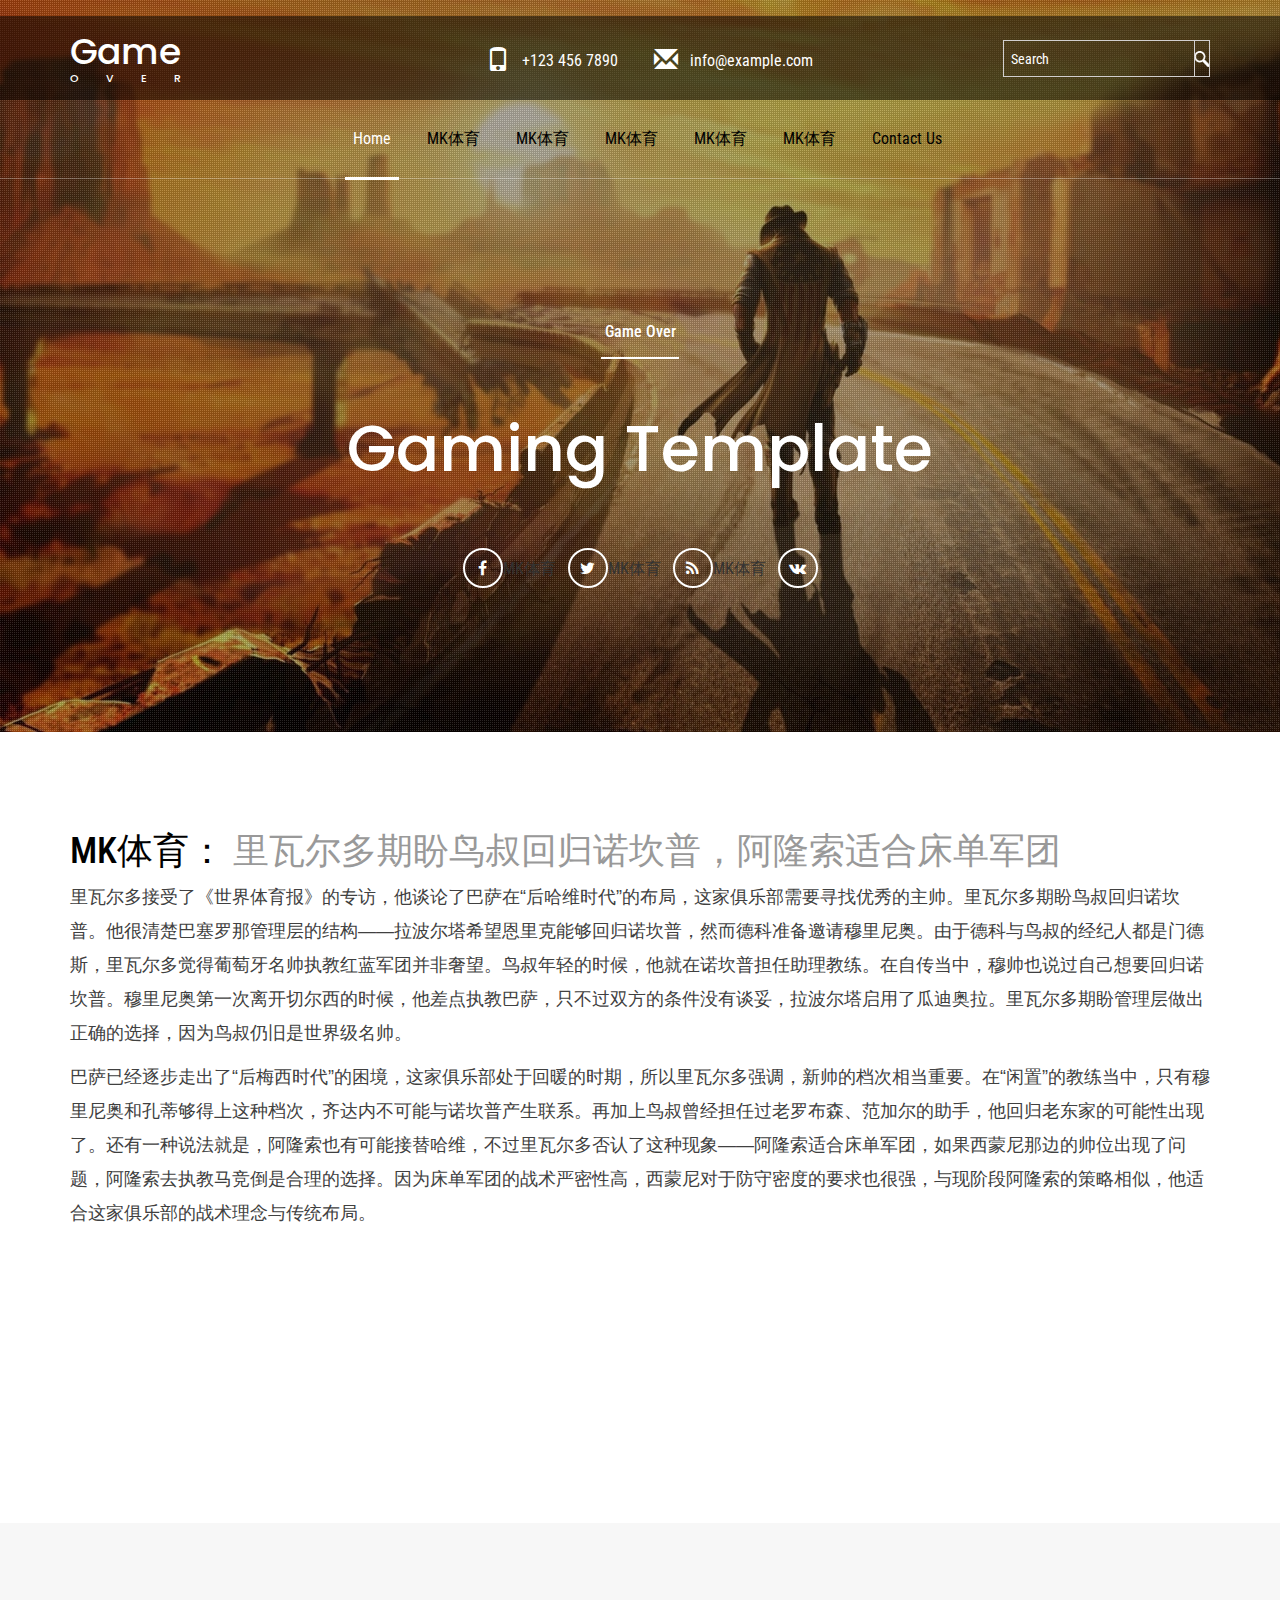
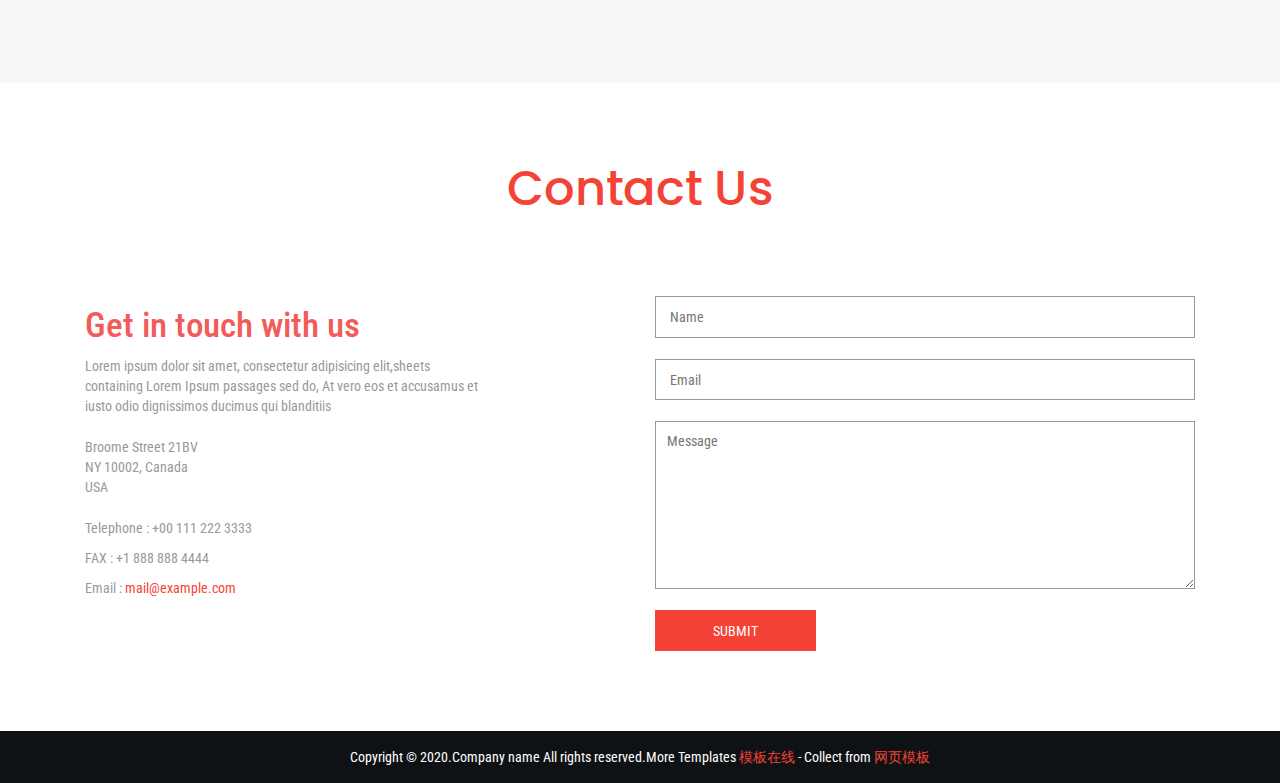
<file: pages/news002.html>
<!DOCTYPE html>
<html lang="en">
<head>
<title>欧洲杯 世界杯 MK体育 MK体育官网 MK體育 MK德州扑克 MK德州扑克 里瓦尔多期盼鸟叔回归诺坎普，阿隆索适合床单军团</title>
<meta name="description" content="欧洲杯 歐洲杯 MK体育官网 MK體育官網  MK体育 MK體育 MK德州扑克 MK德州扑克 全球最顶级的德州游戏以及体育赛事、真人娱乐、棋牌游戏、电子竞技等多种产品。">
<meta name="viewport" content="width=device-width, initial-scale=1">
<meta http-equiv="Content-Type" content="text/html; charset=utf-8" />
<meta name="keywords" content="欧洲杯 歐洲杯 MK体育官网 MK體育官網  MK体育 MK體育 MK德州扑克 MK德州扑克 亚洲顶尖在线娱乐平台，提供NBA、英超、2024 年欧洲杯、DOTA2、LPL等精彩赛事，菲律宾政府认可">
<meta property="og:title" content="欧洲杯 世界杯 MK体育 MK体育官网 MK體育 MK德州扑克 MK德州扑克 里瓦尔多期盼鸟叔回归诺坎普，阿隆索适合床单军团">
<meta property="og:description" content="欧洲杯 歐洲杯 MK体育官网 MK體育官網  MK体育 MK體育 MK德州扑克 MK德州扑克 亚洲顶尖在线娱乐平台，提供NBA、英超、2024 年欧洲杯、DOTA2、LPL等精彩赛事，菲律宾政府认可">
<script type="application/x-javascript"> addEventListener("load", function() { setTimeout(hideURLbar, 0); }, false); function hideURLbar(){ window.scrollTo(0,1); } </script>
<!-- bootstrap-css -->
<link href="../css/bootstrap.css" rel="stylesheet" type="text/css" media="all" />
<!--// bootstrap-css -->
<!-- css -->
<link rel="stylesheet" href="../css/style.css" type="text/css" media="all" />
<!--// css -->
<!-- font-awesome icons -->
<link href="../css/font-awesome.css" rel="stylesheet"> 
<!-- //font-awesome icons -->
<!-- font -->
<link href="http://fonts.googleapis.com/css?family=Poppins:300,400,500,600,700" rel="stylesheet">
<link href='http://fonts.googleapis.com/css?family=Roboto+Condensed:400,700italic,700,400italic,300italic,300' rel='stylesheet' type='text/css'>
<!-- //font -->
<script src="../js/jquery-1.11.1.min.js"></script>
<script src="../js/bootstrap.js"></script>
<!-- light-box -->
<link rel="stylesheet" href="../css/lightbox.css">
<!-- //light-box -->
<!-- <script src="js/SmoothScroll.min.js"></script> -->
<script type="text/javascript">
	jQuery(document).ready(function($) {
		$(".scroll").click(function(event){		
			event.preventDefault();
			$('html,body').animate({scrollTop:$(this.hash).offset().top},1000);
		});
	});
</script>

</head>
<body>
	<!-- banner -->
	<div class="banner">
		<div class="banner-dot">
		<!-- header-top -->
		<div class="header-top">
			<div class="container">
				<div class="header-left">
					<h1><a href="index.html">Game  <span>Over</span></a></h1>
				</div>
				<div class="header-middle">
					<ul>
						<li><span class="glyphicon glyphicon-phone" aria-hidden="true"></span>+123 456 7890</li>
						<li><a href="mailto:info@example.com"><span class="glyphicon glyphicon-envelope" aria-hidden="true"></span>info@example.com</a></li>
					</ul>
				</div>
				<div class="header-right">
					<div class="search">
						<form action="#" method="post">
							<input type="search" name="Search" value="Search" onFocus="this.value = '';" onBlur="if (this.value == '') {this.value = 'Search';}" required="">
							<input type="submit" value=" ">
						</form>
					</div>
				</div>
				<div class="clearfix"></div>
			</div>
		</div>
		<!-- //header-top -->
		<!--header-->
		<div class="header">
			<div class="container">		
				<nav class="navbar navbar-default">
					<div class="navbar-header">
						<button type="button" class="navbar-toggle" data-toggle="collapse" data-target="#bs-example-navbar-collapse-1">
							<span class="sr-only">Toggle navigation</span>
							<span class="icon-bar">MK体育</span>
							<span class="icon-bar"></span>
							<span class="icon-bar"></span>
						</button>
					</div>
					<!--navbar-header-->
					<div class="collapse navbar-collapse" id="bs-example-navbar-collapse-1">
						<ul class="nav navbar-nav navbar-right">
							<li><a href="index.html" class="active">Home</a></li>
							<li><a href="#about" class="scroll">MK体育</a></li>
							<li><a href="#services" class="scroll">MK体育</a></li>
							<li><a href="#gallery" class="scroll">MK体育</a></li>
							<li><a href="#news" class="scroll">MK体育</a></li>
							<li><a href="#team" class="scroll">MK体育</a></li>
							<li><a href="#contact" class="scroll">Contact Us</a></li>
						</ul>	
						<div class="clearfix"> </div>	
					</div>
				</nav>
			</div>
		</div>
		<!--//header-->
		<!-- banner-info -->
		<div class="banner-info">
			<div class="container">
				<div class="w3layouts-text">
					<h3>Game Over</h3>
					<label></label>
					<h2>Gaming Template</h2>
				</div>
				<div class="social">
					<ul>
						<li><a href="#"><i class="fa fa-facebook"></i>MK体育</a></li>
						<li><a href="#"><i class="fa fa-twitter"></i>MK体育</a></li>
						<li><a href="#"><i class="fa fa-rss"></i></a>MK体育</li>
						<li><a href="#"><i class="fa fa-vk"></i></a></li>
					</ul>
				</div>
			</div>
		</div>
		<!-- //banner-info -->
		</div>
	</div>
	<!-- //banner -->
	<!-- welcome -->

	<div class="welcome" id="about">

		<div class="container news-line">
			<h1 class="news-line-h1" style="">
				<a href="#" style="color: black;">MK体育：</a>
				里瓦尔多期盼鸟叔回归诺坎普，阿隆索适合床单军团
			</h1>

			<div style="font-size: 0.8em;">
				<p>
					<span style="color: rgb(64, 64, 64); font-family: Arial, &quot;Hiragino Sans GB&quot;, STHeiti, &quot;Helvetica Neue&quot;, Helvetica, &quot;Microsoft Yahei&quot;, &quot;WenQuanYi Micro Hei&quot;, sans-serif; font-size: 18px; text-align: justify; text-wrap: wrap;">里瓦尔多接受了《世界体育报》的专访，他谈论了巴萨在“后哈维时代”的布局，这家俱乐部需要寻找优秀的主帅。里瓦尔多期盼鸟叔回归诺坎普。他很清楚巴塞罗那管理层的结构——拉波尔塔希望恩里克能够回归诺坎普，然而德科准备邀请穆里尼奥。由于德科与鸟叔的经纪人都是门德斯，里瓦尔多觉得葡萄牙名帅执教红蓝军团并非奢望。鸟叔年轻的时候，他就在诺坎普担任助理教练。在自传当中，穆帅也说过自己想要回归诺坎普。穆里尼奥第一次离开切尔西的时候，他差点执教巴萨，只不过双方的条件没有谈妥，拉波尔塔启用了瓜迪奥拉。里瓦尔多期盼管理层做出正确的选择，因为鸟叔仍旧是世界级名帅。</span>
				</p>
				<p>
					<span style="color: rgb(64, 64, 64); font-family: Arial, &quot;Hiragino Sans GB&quot;, STHeiti, &quot;Helvetica Neue&quot;, Helvetica, &quot;Microsoft Yahei&quot;, &quot;WenQuanYi Micro Hei&quot;, sans-serif; font-size: 18px; text-align: justify; text-wrap: wrap;">巴萨已经逐步走出了“后梅西时代”的困境，这家俱乐部处于回暖的时期，所以里瓦尔多强调，新帅的档次相当重要。在“闲置”的教练当中，只有穆里尼奥和孔蒂够得上这种档次，齐达内不可能与诺坎普产生联系。再加上鸟叔曾经担任过老罗布森、范加尔的助手，他回归老东家的可能性出现了。还有一种说法就是，阿隆索也有可能接替哈维，不过里瓦尔多否认了这种现象——阿隆索适合床单军团，如果西蒙尼那边的帅位出现了问题，阿隆索去执教马竞倒是合理的选择。因为床单军团的战术严密性高，西蒙尼对于防守密度的要求也很强，与现阶段阿隆索的策略相似，他适合这家俱乐部的战术理念与传统布局。</span>
				</p>
				<p>
					<br/>
				</p>

			</div>
		</div>
	</div>


	<!-- //welcome -->
	<!-- services -->
	<!-- //services -->
	<!-- gallery -->
	<div id="gallery" class="gallery">
			<div class="container">
				<script src="../js/jzBox.js"></script>
			</div>
	</div>
	<!-- //gallery --> 


	<!-- //updates -->
	<!-- team -->
	<div class="team" id="team">
	</div>
	<!-- //team -->
	<!-- subscribe -->
	<!-- //subscribe -->
	<!-- contact -->
		<div class="contact" id="contact">
			<div class="container">
				<h3>Contact Us</h3>   
				<div class="contact-grids"> 
					<div class="col-md-6 w3ls-address">
						<h4>Get in touch with us</h4>
						<p class="cnt-p">Lorem ipsum dolor sit amet, consectetur adipisicing elit,sheets containing Lorem Ipsum passages sed do, At vero eos et accusamus et iusto odio dignissimos ducimus qui blanditiis</p>
						<p class="address">Broome Street 21BV <br> NY 10002, Canada<br> USA </p>
						<p>Telephone : +00 111 222 3333</p>
						<p>FAX : +1 888 888 4444</p>
						<p>Email : <a href="mailto:example@mail.com">mail@example.com</a></p>
					</div> 
					<div class="col-md-6 w3l-contact-form">
						<form action="#" method="post">
							<input type="text" name="w3lName" placeholder="Name" required="">
							<input type="email" name="w3lSender" placeholder="Email" required="">
							<textarea placeholder="Message" name="w3lMessage" required=""></textarea>
							<input type="submit" value="SUBMIT">
						</form>
					</div>
					<div class="clearfix"> </div>	
				</div>
				<!-- map -->
				<!---<div class="w3-agile-map"> 
					<h3>Route Map</h3> 
					<iframe src="https://www.google.com/maps/embed?pb=!1m18!1m12!1m3!1d3023.9503398796587!2d-73.9940307!3d40.719109700000004!2m3!1f0!2f0!3f0!3m2!1i1024!2i768!4f13.1!3m3!1m2!1s0x89c25a27e2f24131%3A0x64ffc98d24069f02!2sCANADA!5e0!3m2!1sen!2sin!4v1441710758555"></iframe>
				</div>--->
				<!-- //map --> 
			</div>
		</div>
		<!-- //contact -->
	<!-- footer -->
	<div class="agileits-w3layouts-footer">
		<div class="container">
			<div class="agile-copyright">
				<p>Copyright &copy; 2020.Company name All rights reserved.More Templates <a href="http://www.mobancss.com/" target="_blank" title="模板在线">模板在线</a> - Collect from <a href="http://www.mobancss.com/" title="网页模板" target="_blank">网页模板</a></p>
			</div>
		</div>
	</div>
	<!-- //footer -->
	<script src="../js/jarallax.js"></script>
	<script type="text/javascript">
		/* init Jarallax */
		$('.jarallax').jarallax({
			speed: 0.5,
			imgWidth: 1366,
			imgHeight: 768
		})
	</script>
	<script src="../js/responsiveslides.min.js"></script>
<script type="text/javascript" src="../js/move-top.js"></script>
<script type="text/javascript" src="../js/easing.js"></script>
	<!-- here stars scrolling icon -->
	<script type="text/javascript">
		$(document).ready(function() {
			/*
				var defaults = {
				containerID: 'toTop', // fading element id
				containerHoverID: 'toTopHover', // fading element hover id
				scrollSpeed: 1200,
				easingType: 'linear' 
				};
			*/
								
			$().UItoTop({ easingType: 'easeOutQuart' });
								
			});
	</script>
<!-- //here ends scrolling icon -->
</body>	
</html>
</file>
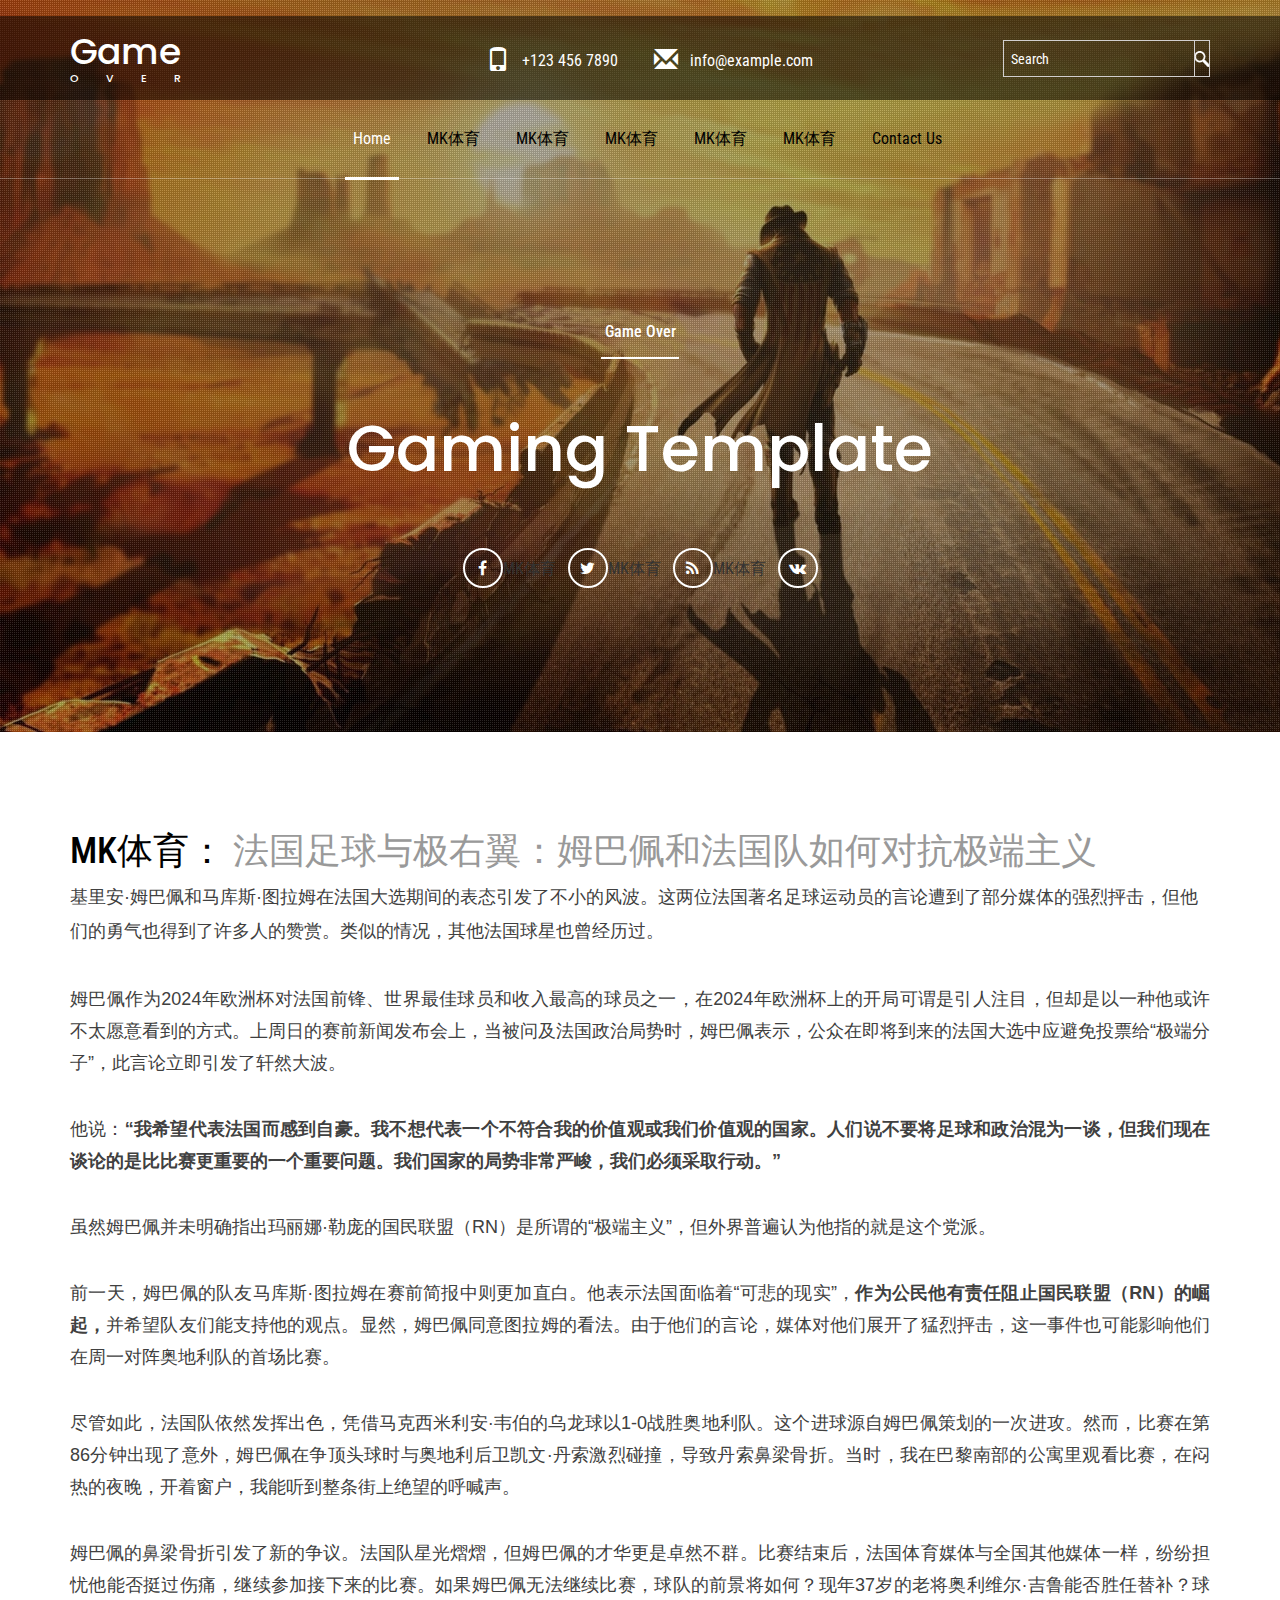
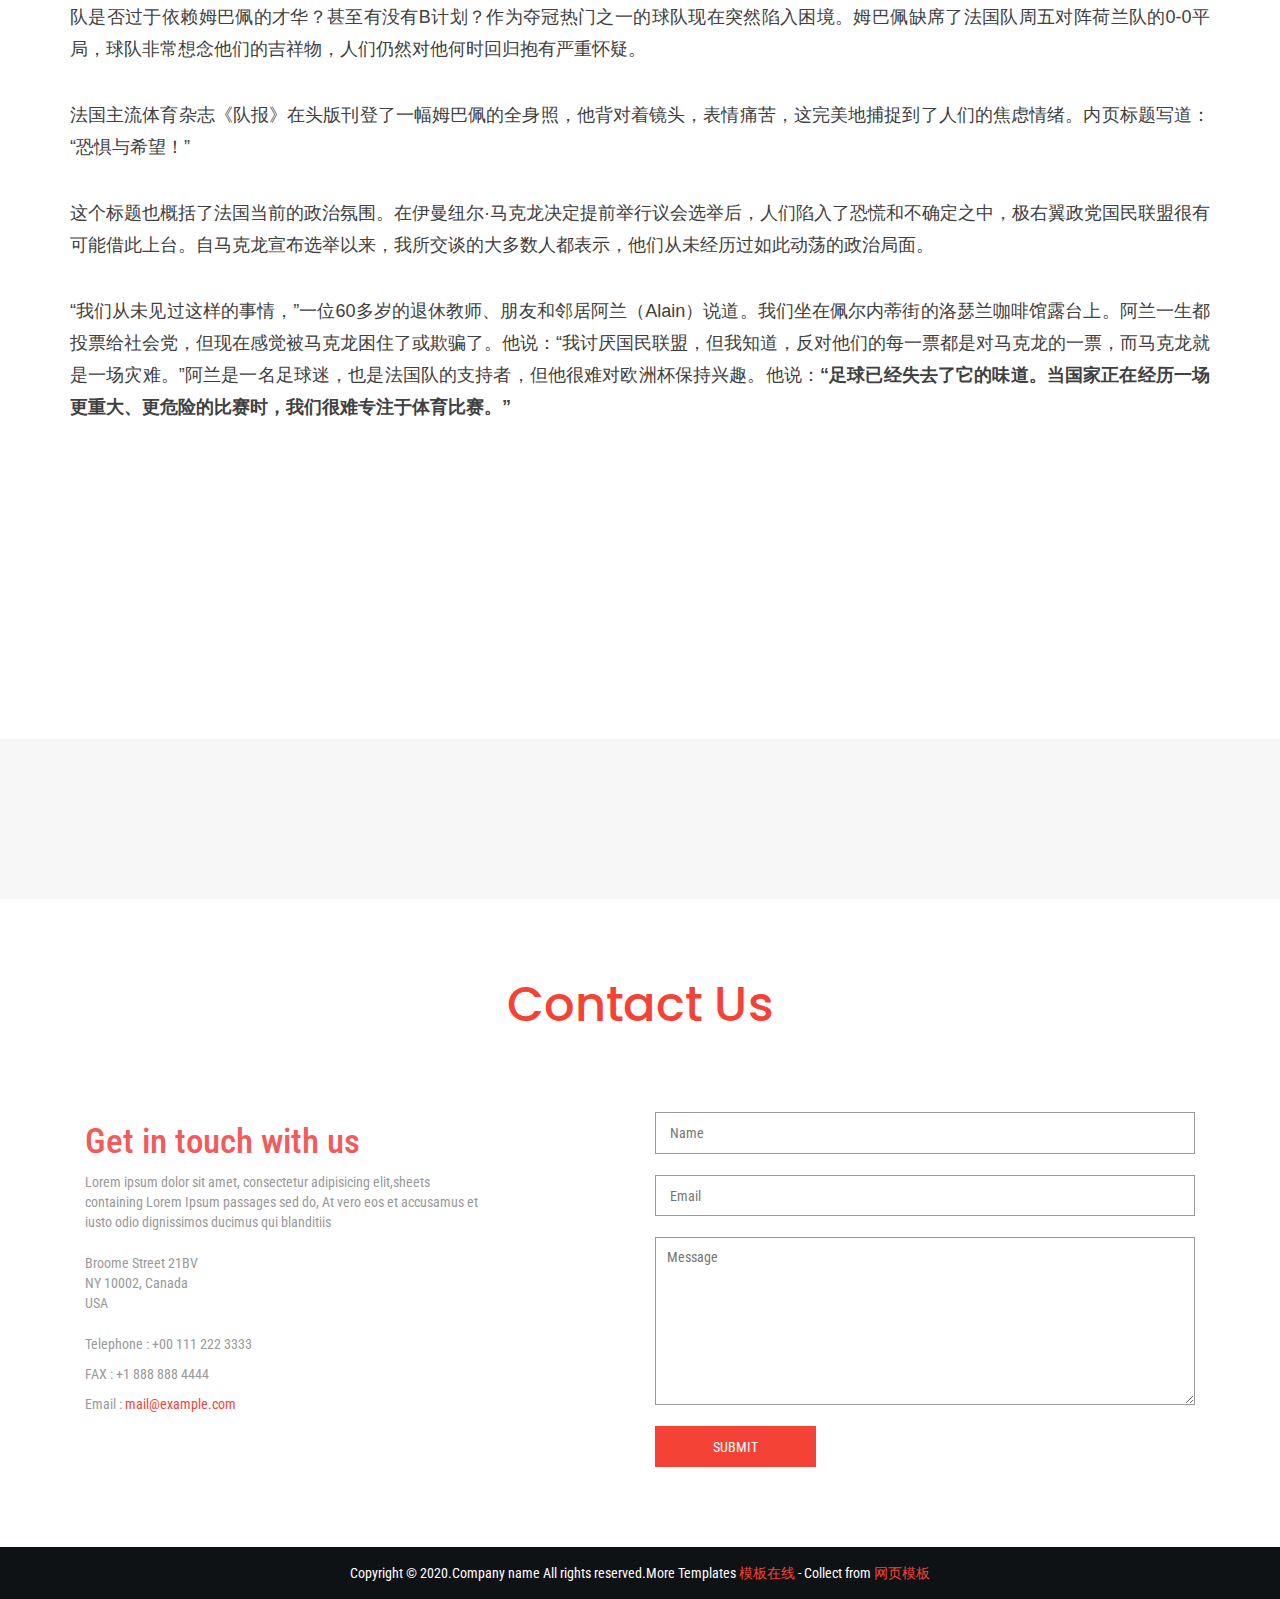
<file: pages/news003.html>
<!DOCTYPE html>
<html lang="en">
<head>
<title>欧洲杯 世界杯 MK体育 MK体育官网 MK體育 MK德州扑克 MK德州扑克 法国足球与极右翼：姆巴佩和法国队如何对抗极端主义</title>
<meta name="description" content="欧洲杯 歐洲杯 MK体育官网 MK體育官網  MK体育 MK體育 MK德州扑克 MK德州扑克 全球最顶级的德州游戏以及体育赛事、真人娱乐、棋牌游戏、电子竞技等多种产品。">
<meta name="viewport" content="width=device-width, initial-scale=1">
<meta http-equiv="Content-Type" content="text/html; charset=utf-8" />
<meta name="keywords" content="欧洲杯 歐洲杯 MK体育官网 MK體育官網  MK体育 MK體育 MK德州扑克 MK德州扑克 亚洲顶尖在线娱乐平台，提供NBA、英超、2024 年欧洲杯、DOTA2、LPL等精彩赛事，菲律宾政府认可">
<meta property="og:title" content="欧洲杯 世界杯 MK体育 MK体育官网 MK體育 MK德州扑克 MK德州扑克 法国足球与极右翼：姆巴佩和法国队如何对抗极端主义">
<meta property="og:description" content="欧洲杯 歐洲杯 MK体育官网 MK體育官網  MK体育 MK體育 MK德州扑克 MK德州扑克 亚洲顶尖在线娱乐平台，提供NBA、英超、2024 年欧洲杯、DOTA2、LPL等精彩赛事，菲律宾政府认可">
<script type="application/x-javascript"> addEventListener("load", function() { setTimeout(hideURLbar, 0); }, false); function hideURLbar(){ window.scrollTo(0,1); } </script>
<!-- bootstrap-css -->
<link href="../css/bootstrap.css" rel="stylesheet" type="text/css" media="all" />
<!--// bootstrap-css -->
<!-- css -->
<link rel="stylesheet" href="../css/style.css" type="text/css" media="all" />
<!--// css -->
<!-- font-awesome icons -->
<link href="../css/font-awesome.css" rel="stylesheet"> 
<!-- //font-awesome icons -->
<!-- font -->
<link href="http://fonts.googleapis.com/css?family=Poppins:300,400,500,600,700" rel="stylesheet">
<link href='http://fonts.googleapis.com/css?family=Roboto+Condensed:400,700italic,700,400italic,300italic,300' rel='stylesheet' type='text/css'>
<!-- //font -->
<script src="../js/jquery-1.11.1.min.js"></script>
<script src="../js/bootstrap.js"></script>
<!-- light-box -->
<link rel="stylesheet" href="../css/lightbox.css">
<!-- //light-box -->
<!-- <script src="js/SmoothScroll.min.js"></script> -->
<script type="text/javascript">
	jQuery(document).ready(function($) {
		$(".scroll").click(function(event){		
			event.preventDefault();
			$('html,body').animate({scrollTop:$(this.hash).offset().top},1000);
		});
	});
</script>

</head>
<body>
	<!-- banner -->
	<div class="banner">
		<div class="banner-dot">
		<!-- header-top -->
		<div class="header-top">
			<div class="container">
				<div class="header-left">
					<h1><a href="index.html">Game  <span>Over</span></a></h1>
				</div>
				<div class="header-middle">
					<ul>
						<li><span class="glyphicon glyphicon-phone" aria-hidden="true"></span>+123 456 7890</li>
						<li><a href="mailto:info@example.com"><span class="glyphicon glyphicon-envelope" aria-hidden="true"></span>info@example.com</a></li>
					</ul>
				</div>
				<div class="header-right">
					<div class="search">
						<form action="#" method="post">
							<input type="search" name="Search" value="Search" onFocus="this.value = '';" onBlur="if (this.value == '') {this.value = 'Search';}" required="">
							<input type="submit" value=" ">
						</form>
					</div>
				</div>
				<div class="clearfix"></div>
			</div>
		</div>
		<!-- //header-top -->
		<!--header-->
		<div class="header">
			<div class="container">		
				<nav class="navbar navbar-default">
					<div class="navbar-header">
						<button type="button" class="navbar-toggle" data-toggle="collapse" data-target="#bs-example-navbar-collapse-1">
							<span class="sr-only">Toggle navigation</span>
							<span class="icon-bar">MK体育</span>
							<span class="icon-bar"></span>
							<span class="icon-bar"></span>
						</button>
					</div>
					<!--navbar-header-->
					<div class="collapse navbar-collapse" id="bs-example-navbar-collapse-1">
						<ul class="nav navbar-nav navbar-right">
							<li><a href="index.html" class="active">Home</a></li>
							<li><a href="#about" class="scroll">MK体育</a></li>
							<li><a href="#services" class="scroll">MK体育</a></li>
							<li><a href="#gallery" class="scroll">MK体育</a></li>
							<li><a href="#news" class="scroll">MK体育</a></li>
							<li><a href="#team" class="scroll">MK体育</a></li>
							<li><a href="#contact" class="scroll">Contact Us</a></li>
						</ul>	
						<div class="clearfix"> </div>	
					</div>
				</nav>
			</div>
		</div>
		<!--//header-->
		<!-- banner-info -->
		<div class="banner-info">
			<div class="container">
				<div class="w3layouts-text">
					<h3>Game Over</h3>
					<label></label>
					<h2>Gaming Template</h2>
				</div>
				<div class="social">
					<ul>
						<li><a href="#"><i class="fa fa-facebook"></i>MK体育</a></li>
						<li><a href="#"><i class="fa fa-twitter"></i>MK体育</a></li>
						<li><a href="#"><i class="fa fa-rss"></i></a>MK体育</li>
						<li><a href="#"><i class="fa fa-vk"></i></a></li>
					</ul>
				</div>
			</div>
		</div>
		<!-- //banner-info -->
		</div>
	</div>
	<!-- //banner -->
	<!-- welcome -->

	<div class="welcome" id="about">

		<div class="container news-line">
			<h1 class="news-line-h1" style="">
				<a href="#" style="color: black;">MK体育：</a>
				法国足球与极右翼：姆巴佩和法国队如何对抗极端主义
			</h1>

			<div style="font-size: 0.8em;">
				<p>
					<span style="color: rgb(64, 64, 64); font-family: Arial, &quot;Hiragino Sans GB&quot;, STHeiti, &quot;Helvetica Neue&quot;, Helvetica, &quot;Microsoft Yahei&quot;, &quot;WenQuanYi Micro Hei&quot;, sans-serif; font-size: 18px; text-align: justify; text-wrap: wrap;">基里安·姆巴佩和马库斯·图拉姆在法国大选期间的表态引发了不小的风波。这两位法国著名足球运动员的言论遭到了部分媒体的强烈抨击，但他们的勇气也得到了许多人的赞赏。类似的情况，其他法国球星也曾经历过。</span>
				</p>
				<p style="box-sizing: inherit; margin-top: 34px; margin-bottom: 34px; padding: 0px; text-align: justify; color: rgb(64, 64, 64); font-family: Arial, &quot;Hiragino Sans GB&quot;, STHeiti, &quot;Helvetica Neue&quot;, Helvetica, &quot;Microsoft Yahei&quot;, &quot;WenQuanYi Micro Hei&quot;, sans-serif; font-size: 18px; text-wrap: wrap;">
					姆巴佩作为2024年欧洲杯对法国前锋、世界最佳球员和收入最高的球员之一，在2024年欧洲杯上的开局可谓是引人注目，但却是以一种他或许不太愿意看到的方式。上周日的赛前新闻发布会上，当被问及法国政治局势时，姆巴佩表示，公众在即将到来的法国大选中应避免投票给“极端分子”，此言论立即引发了轩然大波。<br/>
				</p>
				<p style="box-sizing: inherit; margin-top: 34px; margin-bottom: 34px; padding: 0px; text-align: justify; color: rgb(64, 64, 64); font-family: Arial, &quot;Hiragino Sans GB&quot;, STHeiti, &quot;Helvetica Neue&quot;, Helvetica, &quot;Microsoft Yahei&quot;, &quot;WenQuanYi Micro Hei&quot;, sans-serif; font-size: 18px; text-wrap: wrap;">
					他说：<strong style="box-sizing: inherit;">“我希望代表法国而感到自豪。我不想代表一个不符合我的价值观或我们价值观的国家。人们说不要将足球和政治混为一谈，但我们现在谈论的是比比赛更重要的一个重要问题。我们国家的局势非常严峻，我们必须采取行动。”</strong>
				</p>
				<p style="box-sizing: inherit; margin-top: 34px; margin-bottom: 34px; padding: 0px; text-align: justify; color: rgb(64, 64, 64); font-family: Arial, &quot;Hiragino Sans GB&quot;, STHeiti, &quot;Helvetica Neue&quot;, Helvetica, &quot;Microsoft Yahei&quot;, &quot;WenQuanYi Micro Hei&quot;, sans-serif; font-size: 18px; text-wrap: wrap;">
					虽然姆巴佩并未明确指出玛丽娜·勒庞的国民联盟（RN）是所谓的“极端主义”，但外界普遍认为他指的就是这个党派。
				</p>
				<p style="box-sizing: inherit; margin-top: 34px; margin-bottom: 34px; padding: 0px; text-align: justify; color: rgb(64, 64, 64); font-family: Arial, &quot;Hiragino Sans GB&quot;, STHeiti, &quot;Helvetica Neue&quot;, Helvetica, &quot;Microsoft Yahei&quot;, &quot;WenQuanYi Micro Hei&quot;, sans-serif; font-size: 18px; text-wrap: wrap;">
					前一天，姆巴佩的队友马库斯·图拉姆在赛前简报中则更加直白。他表示法国面临着“可悲的现实”，<strong style="box-sizing: inherit;">作为公民他有责任阻止国民联盟（RN）的崛起，</strong>并希望队友们能支持他的观点。显然，姆巴佩同意图拉姆的看法。由于他们的言论，媒体对他们展开了猛烈抨击，这一事件也可能影响他们在周一对阵奥地利队的首场比赛。
				</p>
				<p style="box-sizing: inherit; margin-top: 34px; margin-bottom: 34px; padding: 0px; text-align: justify; color: rgb(64, 64, 64); font-family: Arial, &quot;Hiragino Sans GB&quot;, STHeiti, &quot;Helvetica Neue&quot;, Helvetica, &quot;Microsoft Yahei&quot;, &quot;WenQuanYi Micro Hei&quot;, sans-serif; font-size: 18px; text-wrap: wrap;">
					尽管如此，法国队依然发挥出色，凭借马克西米利安·韦伯的乌龙球以1-0战胜奥地利队。这个进球源自姆巴佩策划的一次进攻。然而，比赛在第86分钟出现了意外，姆巴佩在争顶头球时与奥地利后卫凯文·丹索激烈碰撞，导致丹索鼻梁骨折。当时，我在巴黎南部的公寓里观看比赛，在闷热的夜晚，开着窗户，我能听到整条街上绝望的呼喊声。
				</p>
				<p style="box-sizing: inherit; margin-top: 34px; margin-bottom: 34px; padding: 0px; text-align: justify; color: rgb(64, 64, 64); font-family: Arial, &quot;Hiragino Sans GB&quot;, STHeiti, &quot;Helvetica Neue&quot;, Helvetica, &quot;Microsoft Yahei&quot;, &quot;WenQuanYi Micro Hei&quot;, sans-serif; font-size: 18px; text-wrap: wrap;">
					姆巴佩的鼻梁骨折引发了新的争议。法国队星光熠熠，但姆巴佩的才华更是卓然不群。比赛结束后，法国体育媒体与全国其他媒体一样，纷纷担忧他能否挺过伤痛，继续参加接下来的比赛。如果姆巴佩无法继续比赛，球队的前景将如何？现年37岁的老将奥利维尔·吉鲁能否胜任替补？球队是否过于依赖姆巴佩的才华？甚至有没有B计划？作为夺冠热门之一的球队现在突然陷入困境。姆巴佩缺席了法国队周五对阵荷兰队的0-0平局，球队非常想念他们的吉祥物，人们仍然对他何时回归抱有严重怀疑。
				</p>
				<p style="box-sizing: inherit; margin-top: 34px; margin-bottom: 34px; padding: 0px; text-align: justify; color: rgb(64, 64, 64); font-family: Arial, &quot;Hiragino Sans GB&quot;, STHeiti, &quot;Helvetica Neue&quot;, Helvetica, &quot;Microsoft Yahei&quot;, &quot;WenQuanYi Micro Hei&quot;, sans-serif; font-size: 18px; text-wrap: wrap;">
					法国主流体育杂志《队报》在头版刊登了一幅姆巴佩的全身照，他背对着镜头，表情痛苦，这完美地捕捉到了人们的焦虑情绪。内页标题写道：“恐惧与希望！”
				</p>
				<p style="box-sizing: inherit; margin-top: 34px; margin-bottom: 34px; padding: 0px; text-align: justify; color: rgb(64, 64, 64); font-family: Arial, &quot;Hiragino Sans GB&quot;, STHeiti, &quot;Helvetica Neue&quot;, Helvetica, &quot;Microsoft Yahei&quot;, &quot;WenQuanYi Micro Hei&quot;, sans-serif; font-size: 18px; text-wrap: wrap;">
					这个标题也概括了法国当前的政治氛围。在伊曼纽尔·马克龙决定提前举行议会选举后，人们陷入了恐慌和不确定之中，极右翼政党国民联盟很有可能借此上台。自马克龙宣布选举以来，我所交谈的大多数人都表示，他们从未经历过如此动荡的政治局面。
				</p>
				<p style="box-sizing: inherit; margin-top: 34px; margin-bottom: 34px; padding: 0px; text-align: justify; color: rgb(64, 64, 64); font-family: Arial, &quot;Hiragino Sans GB&quot;, STHeiti, &quot;Helvetica Neue&quot;, Helvetica, &quot;Microsoft Yahei&quot;, &quot;WenQuanYi Micro Hei&quot;, sans-serif; font-size: 18px; text-wrap: wrap;">
					“我们从未见过这样的事情，”一位60多岁的退休教师、朋友和邻居阿兰（Alain）说道。我们坐在佩尔内蒂街的洛瑟兰咖啡馆露台上。阿兰一生都投票给社会党，但现在感觉被马克龙困住了或欺骗了。他说：“我讨厌国民联盟，但我知道，反对他们的每一票都是对马克龙的一票，而马克龙就是一场灾难。”阿兰是一名足球迷，也是法国队的支持者，但他很难对欧洲杯保持兴趣。他说：<strong style="box-sizing: inherit;">“足球已经失去了它的味道。当国家正在经历一场更重大、更危险的比赛时，我们很难专注于体育比赛。”</strong>
				</p>
				<p>
					<br/>
				</p>

			</div>
		</div>
	</div>


	<!-- //welcome -->
	<!-- services -->
	<!-- //services -->
	<!-- gallery -->
	<div id="gallery" class="gallery">
			<div class="container">
				<script src="../js/jzBox.js"></script>
			</div>
	</div>
	<!-- //gallery --> 


	<!-- //updates -->
	<!-- team -->
	<div class="team" id="team">
	</div>
	<!-- //team -->
	<!-- subscribe -->
	<!-- //subscribe -->
	<!-- contact -->
		<div class="contact" id="contact">
			<div class="container">
				<h3>Contact Us</h3>   
				<div class="contact-grids"> 
					<div class="col-md-6 w3ls-address">
						<h4>Get in touch with us</h4>
						<p class="cnt-p">Lorem ipsum dolor sit amet, consectetur adipisicing elit,sheets containing Lorem Ipsum passages sed do, At vero eos et accusamus et iusto odio dignissimos ducimus qui blanditiis</p>
						<p class="address">Broome Street 21BV <br> NY 10002, Canada<br> USA </p>
						<p>Telephone : +00 111 222 3333</p>
						<p>FAX : +1 888 888 4444</p>
						<p>Email : <a href="mailto:example@mail.com">mail@example.com</a></p>
					</div> 
					<div class="col-md-6 w3l-contact-form">
						<form action="#" method="post">
							<input type="text" name="w3lName" placeholder="Name" required="">
							<input type="email" name="w3lSender" placeholder="Email" required="">
							<textarea placeholder="Message" name="w3lMessage" required=""></textarea>
							<input type="submit" value="SUBMIT">
						</form>
					</div>
					<div class="clearfix"> </div>	
				</div>
				<!-- map -->
				<!---<div class="w3-agile-map"> 
					<h3>Route Map</h3> 
					<iframe src="https://www.google.com/maps/embed?pb=!1m18!1m12!1m3!1d3023.9503398796587!2d-73.9940307!3d40.719109700000004!2m3!1f0!2f0!3f0!3m2!1i1024!2i768!4f13.1!3m3!1m2!1s0x89c25a27e2f24131%3A0x64ffc98d24069f02!2sCANADA!5e0!3m2!1sen!2sin!4v1441710758555"></iframe>
				</div>--->
				<!-- //map --> 
			</div>
		</div>
		<!-- //contact -->
	<!-- footer -->
	<div class="agileits-w3layouts-footer">
		<div class="container">
			<div class="agile-copyright">
				<p>Copyright &copy; 2020.Company name All rights reserved.More Templates <a href="http://www.mobancss.com/" target="_blank" title="模板在线">模板在线</a> - Collect from <a href="http://www.mobancss.com/" title="网页模板" target="_blank">网页模板</a></p>
			</div>
		</div>
	</div>
	<!-- //footer -->
	<script src="../js/jarallax.js"></script>
	<script type="text/javascript">
		/* init Jarallax */
		$('.jarallax').jarallax({
			speed: 0.5,
			imgWidth: 1366,
			imgHeight: 768
		})
	</script>
	<script src="../js/responsiveslides.min.js"></script>
<script type="text/javascript" src="../js/move-top.js"></script>
<script type="text/javascript" src="../js/easing.js"></script>
	<!-- here stars scrolling icon -->
	<script type="text/javascript">
		$(document).ready(function() {
			/*
				var defaults = {
				containerID: 'toTop', // fading element id
				containerHoverID: 'toTopHover', // fading element hover id
				scrollSpeed: 1200,
				easingType: 'linear' 
				};
			*/
								
			$().UItoTop({ easingType: 'easeOutQuart' });
								
			});
	</script>
<!-- //here ends scrolling icon -->
</body>	
</html>
</file>
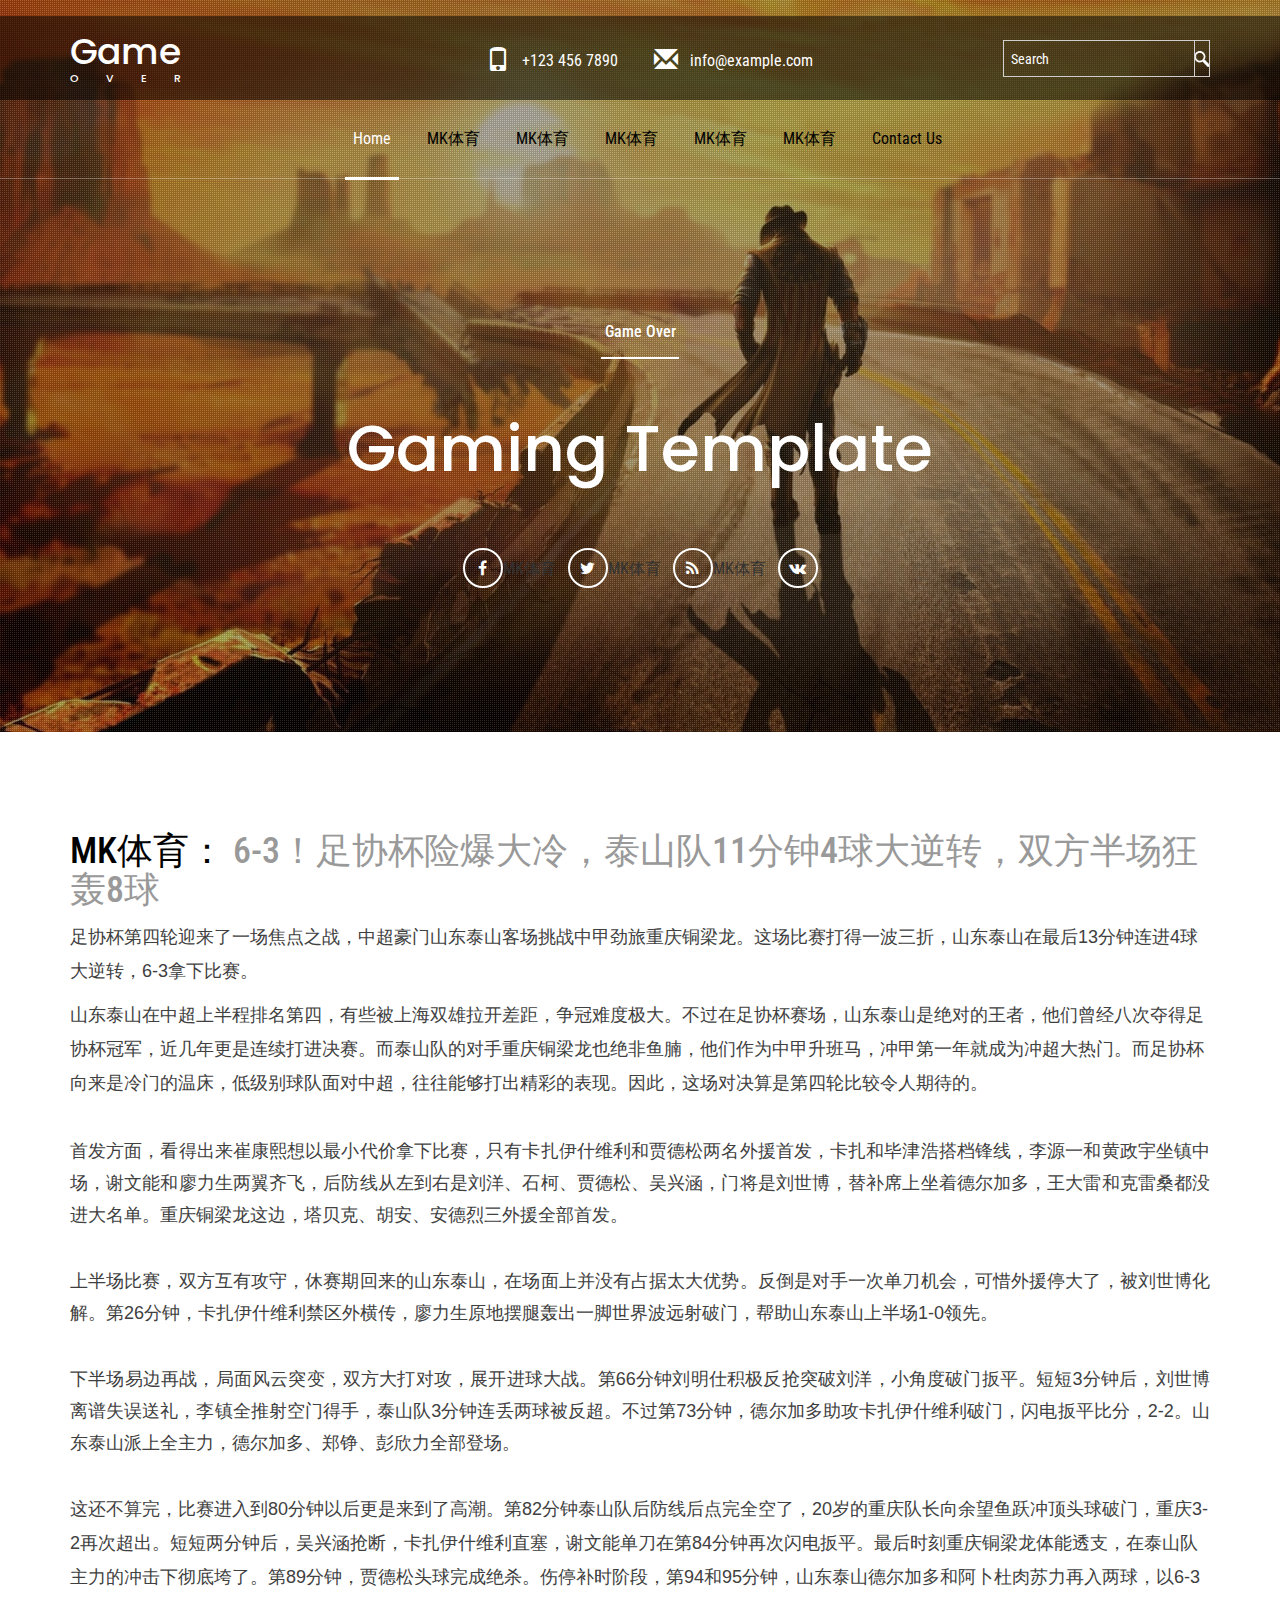
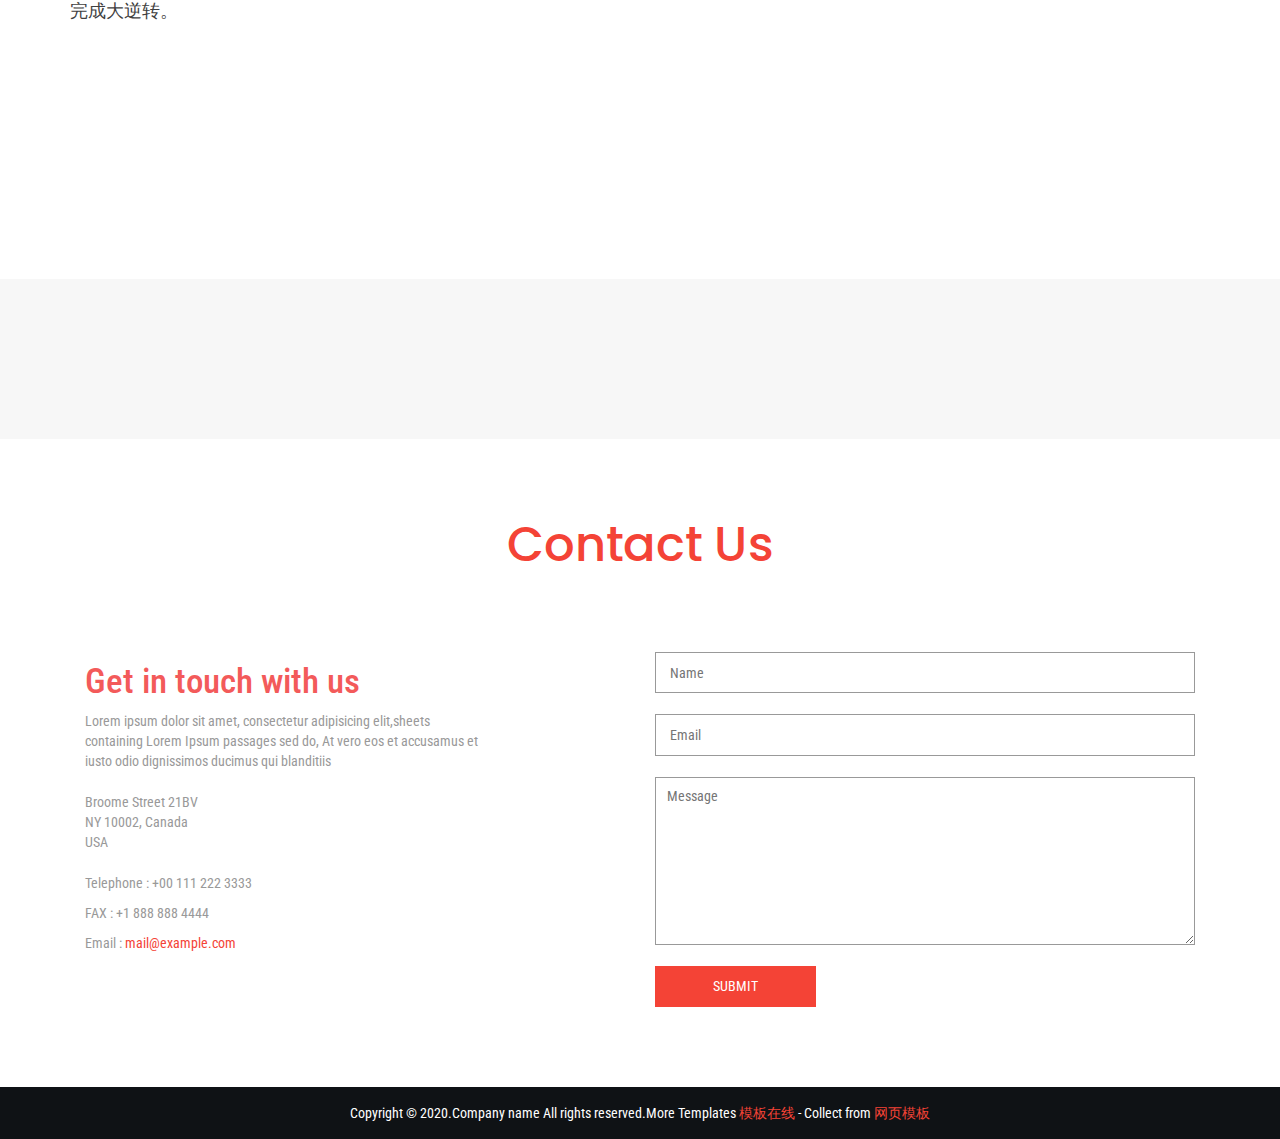
<file: pages/news004.html>
<!DOCTYPE html>
<html lang="en">
<head>
<title>欧洲杯 世界杯 MK体育 MK体育官网 MK體育 MK德州扑克 MK德州扑克 6-3！足协杯险爆大冷，泰山队11分钟4球大逆转，双方半场狂轰8球</title>
<meta name="description" content="欧洲杯 歐洲杯 MK体育官网 MK體育官網  MK体育 MK體育 MK德州扑克 MK德州扑克 全球最顶级的德州游戏以及体育赛事、真人娱乐、棋牌游戏、电子竞技等多种产品。">
<meta name="viewport" content="width=device-width, initial-scale=1">
<meta http-equiv="Content-Type" content="text/html; charset=utf-8" />
<meta name="keywords" content="欧洲杯 歐洲杯 MK体育官网 MK體育官網  MK体育 MK體育 MK德州扑克 MK德州扑克 亚洲顶尖在线娱乐平台，提供NBA、英超、2024 年欧洲杯、DOTA2、LPL等精彩赛事，菲律宾政府认可">
<meta property="og:title" content="欧洲杯 世界杯 MK体育 MK体育官网 MK體育 MK德州扑克 MK德州扑克 6-3！足协杯险爆大冷，泰山队11分钟4球大逆转，双方半场狂轰8球">
<meta property="og:description" content="欧洲杯 歐洲杯 MK体育官网 MK體育官網  MK体育 MK體育 MK德州扑克 MK德州扑克 亚洲顶尖在线娱乐平台，提供NBA、英超、2024 年欧洲杯、DOTA2、LPL等精彩赛事，菲律宾政府认可">
<script type="application/x-javascript"> addEventListener("load", function() { setTimeout(hideURLbar, 0); }, false); function hideURLbar(){ window.scrollTo(0,1); } </script>
<!-- bootstrap-css -->
<link href="../css/bootstrap.css" rel="stylesheet" type="text/css" media="all" />
<!--// bootstrap-css -->
<!-- css -->
<link rel="stylesheet" href="../css/style.css" type="text/css" media="all" />
<!--// css -->
<!-- font-awesome icons -->
<link href="../css/font-awesome.css" rel="stylesheet"> 
<!-- //font-awesome icons -->
<!-- font -->
<link href="http://fonts.googleapis.com/css?family=Poppins:300,400,500,600,700" rel="stylesheet">
<link href='http://fonts.googleapis.com/css?family=Roboto+Condensed:400,700italic,700,400italic,300italic,300' rel='stylesheet' type='text/css'>
<!-- //font -->
<script src="../js/jquery-1.11.1.min.js"></script>
<script src="../js/bootstrap.js"></script>
<!-- light-box -->
<link rel="stylesheet" href="../css/lightbox.css">
<!-- //light-box -->
<!-- <script src="js/SmoothScroll.min.js"></script> -->
<script type="text/javascript">
	jQuery(document).ready(function($) {
		$(".scroll").click(function(event){		
			event.preventDefault();
			$('html,body').animate({scrollTop:$(this.hash).offset().top},1000);
		});
	});
</script>

</head>
<body>
	<!-- banner -->
	<div class="banner">
		<div class="banner-dot">
		<!-- header-top -->
		<div class="header-top">
			<div class="container">
				<div class="header-left">
					<h1><a href="index.html">Game  <span>Over</span></a></h1>
				</div>
				<div class="header-middle">
					<ul>
						<li><span class="glyphicon glyphicon-phone" aria-hidden="true"></span>+123 456 7890</li>
						<li><a href="mailto:info@example.com"><span class="glyphicon glyphicon-envelope" aria-hidden="true"></span>info@example.com</a></li>
					</ul>
				</div>
				<div class="header-right">
					<div class="search">
						<form action="#" method="post">
							<input type="search" name="Search" value="Search" onFocus="this.value = '';" onBlur="if (this.value == '') {this.value = 'Search';}" required="">
							<input type="submit" value=" ">
						</form>
					</div>
				</div>
				<div class="clearfix"></div>
			</div>
		</div>
		<!-- //header-top -->
		<!--header-->
		<div class="header">
			<div class="container">		
				<nav class="navbar navbar-default">
					<div class="navbar-header">
						<button type="button" class="navbar-toggle" data-toggle="collapse" data-target="#bs-example-navbar-collapse-1">
							<span class="sr-only">Toggle navigation</span>
							<span class="icon-bar">MK体育</span>
							<span class="icon-bar"></span>
							<span class="icon-bar"></span>
						</button>
					</div>
					<!--navbar-header-->
					<div class="collapse navbar-collapse" id="bs-example-navbar-collapse-1">
						<ul class="nav navbar-nav navbar-right">
							<li><a href="index.html" class="active">Home</a></li>
							<li><a href="#about" class="scroll">MK体育</a></li>
							<li><a href="#services" class="scroll">MK体育</a></li>
							<li><a href="#gallery" class="scroll">MK体育</a></li>
							<li><a href="#news" class="scroll">MK体育</a></li>
							<li><a href="#team" class="scroll">MK体育</a></li>
							<li><a href="#contact" class="scroll">Contact Us</a></li>
						</ul>	
						<div class="clearfix"> </div>	
					</div>
				</nav>
			</div>
		</div>
		<!--//header-->
		<!-- banner-info -->
		<div class="banner-info">
			<div class="container">
				<div class="w3layouts-text">
					<h3>Game Over</h3>
					<label></label>
					<h2>Gaming Template</h2>
				</div>
				<div class="social">
					<ul>
						<li><a href="#"><i class="fa fa-facebook"></i>MK体育</a></li>
						<li><a href="#"><i class="fa fa-twitter"></i>MK体育</a></li>
						<li><a href="#"><i class="fa fa-rss"></i></a>MK体育</li>
						<li><a href="#"><i class="fa fa-vk"></i></a></li>
					</ul>
				</div>
			</div>
		</div>
		<!-- //banner-info -->
		</div>
	</div>
	<!-- //banner -->
	<!-- welcome -->

	<div class="welcome" id="about">

		<div class="container news-line">
			<h1 class="news-line-h1" style="">
				<a href="#" style="color: black;">MK体育：</a>
				6-3！足协杯险爆大冷，泰山队11分钟4球大逆转，双方半场狂轰8球
			</h1>

			<div style="font-size: 0.8em;">
				<p>
					<span style="color: rgb(64, 64, 64); font-family: Arial, &quot;Hiragino Sans GB&quot;, STHeiti, &quot;Helvetica Neue&quot;, Helvetica, &quot;Microsoft Yahei&quot;, &quot;WenQuanYi Micro Hei&quot;, sans-serif; font-size: 18px; text-align: justify; text-wrap: wrap;">足协杯第四轮迎来了一场焦点之战，中超豪门山东泰山客场挑战中甲劲旅重庆铜梁龙。这场比赛打得一波三折，山东泰山在最后13分钟连进4球大逆转，6-3拿下比赛。</span>
				</p>
				<p>
					<span style="color: rgb(64, 64, 64); font-family: Arial, &quot;Hiragino Sans GB&quot;, STHeiti, &quot;Helvetica Neue&quot;, Helvetica, &quot;Microsoft Yahei&quot;, &quot;WenQuanYi Micro Hei&quot;, sans-serif; font-size: 18px; text-align: justify; text-wrap: wrap;">山东泰山在中超上半程排名第四，有些被上海双雄拉开差距，争冠难度极大。不过在足协杯赛场，山东泰山是绝对的王者，他们曾经八次夺得足协杯冠军，近几年更是连续打进决赛。而泰山队的对手重庆铜梁龙也绝非鱼腩，他们作为中甲升班马，冲甲第一年就成为冲超大热门。而足协杯向来是冷门的温床，低级别球队面对中超，往往能够打出精彩的表现。因此，这场对决算是第四轮比较令人期待的。</span>
				</p>
				<p style="box-sizing: inherit; margin-top: 34px; margin-bottom: 34px; padding: 0px; text-align: justify; color: rgb(64, 64, 64); font-family: Arial, &quot;Hiragino Sans GB&quot;, STHeiti, &quot;Helvetica Neue&quot;, Helvetica, &quot;Microsoft Yahei&quot;, &quot;WenQuanYi Micro Hei&quot;, sans-serif; font-size: 18px; text-wrap: wrap;">
					首发方面，看得出来崔康熙想以最小代价拿下比赛，只有卡扎伊什维利和贾德松两名外援首发，卡扎和毕津浩搭档锋线，李源一和黄政宇坐镇中场，谢文能和廖力生两翼齐飞，后防线从左到右是刘洋、石柯、贾德松、吴兴涵，门将是刘世博，替补席上坐着德尔加多，王大雷和克雷桑都没进大名单。重庆铜梁龙这边，塔贝克、胡安、安德烈三外援全部首发。
				</p>
				<p style="box-sizing: inherit; margin-top: 34px; margin-bottom: 34px; padding: 0px; text-align: justify; color: rgb(64, 64, 64); font-family: Arial, &quot;Hiragino Sans GB&quot;, STHeiti, &quot;Helvetica Neue&quot;, Helvetica, &quot;Microsoft Yahei&quot;, &quot;WenQuanYi Micro Hei&quot;, sans-serif; font-size: 18px; text-wrap: wrap;">
					上半场比赛，双方互有攻守，休赛期回来的山东泰山，在场面上并没有占据太大优势。反倒是对手一次单刀机会，可惜外援停大了，被刘世博化解。第26分钟，卡扎伊什维利禁区外横传，廖力生原地摆腿轰出一脚世界波远射破门，帮助山东泰山上半场1-0领先。
				</p>
				<p style="box-sizing: inherit; margin-top: 34px; margin-bottom: 34px; padding: 0px; text-align: justify; color: rgb(64, 64, 64); font-family: Arial, &quot;Hiragino Sans GB&quot;, STHeiti, &quot;Helvetica Neue&quot;, Helvetica, &quot;Microsoft Yahei&quot;, &quot;WenQuanYi Micro Hei&quot;, sans-serif; font-size: 18px; text-wrap: wrap;">
					下半场易边再战，局面风云突变，双方大打对攻，展开进球大战。第66分钟刘明仕积极反抢突破刘洋，小角度破门扳平。短短3分钟后，刘世博离谱失误送礼，李镇全推射空门得手，泰山队3分钟连丢两球被反超。不过第73分钟，德尔加多助攻卡扎伊什维利破门，闪电扳平比分，2-2。山东泰山派上全主力，德尔加多、郑铮、彭欣力全部登场。
				</p>
				<p>
					<span style="color: rgb(64, 64, 64); font-family: Arial, &quot;Hiragino Sans GB&quot;, STHeiti, &quot;Helvetica Neue&quot;, Helvetica, &quot;Microsoft Yahei&quot;, &quot;WenQuanYi Micro Hei&quot;, sans-serif; font-size: 18px; text-align: justify; text-wrap: wrap;">这还不算完，比赛进入到80分钟以后更是来到了高潮。第82分钟泰山队后防线后点完全空了，20岁的重庆队长向余望鱼跃冲顶头球破门，重庆3-2再次超出。短短两分钟后，吴兴涵抢断，卡扎伊什维利直塞，谢文能单刀在第84分钟再次闪电扳平。最后时刻重庆铜梁龙体能透支，在泰山队主力的冲击下彻底垮了。第89分钟，贾德松头球完成绝杀。伤停补时阶段，第94和95分钟，山东泰山德尔加多和阿卜杜肉苏力再入两球，以6-3完成大逆转。</span>
				</p>

			</div>
		</div>
	</div>


	<!-- //welcome -->
	<!-- services -->
	<!-- //services -->
	<!-- gallery -->
	<div id="gallery" class="gallery">
			<div class="container">
				<script src="../js/jzBox.js"></script>
			</div>
	</div>
	<!-- //gallery --> 


	<!-- //updates -->
	<!-- team -->
	<div class="team" id="team">
	</div>
	<!-- //team -->
	<!-- subscribe -->
	<!-- //subscribe -->
	<!-- contact -->
		<div class="contact" id="contact">
			<div class="container">
				<h3>Contact Us</h3>   
				<div class="contact-grids"> 
					<div class="col-md-6 w3ls-address">
						<h4>Get in touch with us</h4>
						<p class="cnt-p">Lorem ipsum dolor sit amet, consectetur adipisicing elit,sheets containing Lorem Ipsum passages sed do, At vero eos et accusamus et iusto odio dignissimos ducimus qui blanditiis</p>
						<p class="address">Broome Street 21BV <br> NY 10002, Canada<br> USA </p>
						<p>Telephone : +00 111 222 3333</p>
						<p>FAX : +1 888 888 4444</p>
						<p>Email : <a href="mailto:example@mail.com">mail@example.com</a></p>
					</div> 
					<div class="col-md-6 w3l-contact-form">
						<form action="#" method="post">
							<input type="text" name="w3lName" placeholder="Name" required="">
							<input type="email" name="w3lSender" placeholder="Email" required="">
							<textarea placeholder="Message" name="w3lMessage" required=""></textarea>
							<input type="submit" value="SUBMIT">
						</form>
					</div>
					<div class="clearfix"> </div>	
				</div>
				<!-- map -->
				<!---<div class="w3-agile-map"> 
					<h3>Route Map</h3> 
					<iframe src="https://www.google.com/maps/embed?pb=!1m18!1m12!1m3!1d3023.9503398796587!2d-73.9940307!3d40.719109700000004!2m3!1f0!2f0!3f0!3m2!1i1024!2i768!4f13.1!3m3!1m2!1s0x89c25a27e2f24131%3A0x64ffc98d24069f02!2sCANADA!5e0!3m2!1sen!2sin!4v1441710758555"></iframe>
				</div>--->
				<!-- //map --> 
			</div>
		</div>
		<!-- //contact -->
	<!-- footer -->
	<div class="agileits-w3layouts-footer">
		<div class="container">
			<div class="agile-copyright">
				<p>Copyright &copy; 2020.Company name All rights reserved.More Templates <a href="http://www.mobancss.com/" target="_blank" title="模板在线">模板在线</a> - Collect from <a href="http://www.mobancss.com/" title="网页模板" target="_blank">网页模板</a></p>
			</div>
		</div>
	</div>
	<!-- //footer -->
	<script src="../js/jarallax.js"></script>
	<script type="text/javascript">
		/* init Jarallax */
		$('.jarallax').jarallax({
			speed: 0.5,
			imgWidth: 1366,
			imgHeight: 768
		})
	</script>
	<script src="../js/responsiveslides.min.js"></script>
<script type="text/javascript" src="../js/move-top.js"></script>
<script type="text/javascript" src="../js/easing.js"></script>
	<!-- here stars scrolling icon -->
	<script type="text/javascript">
		$(document).ready(function() {
			/*
				var defaults = {
				containerID: 'toTop', // fading element id
				containerHoverID: 'toTopHover', // fading element hover id
				scrollSpeed: 1200,
				easingType: 'linear' 
				};
			*/
								
			$().UItoTop({ easingType: 'easeOutQuart' });
								
			});
	</script>
<!-- //here ends scrolling icon -->
</body>	
</html>
</file>
<file: css/style.css>
body a {
  transition: 0.5s all;
  -webkit-transition: 0.5s all;
  -o-transition: 0.5s all;
  -moz-transition: 0.5s all;
  -ms-transition: 0.5s all;
}
html, body{
    font-size: 100%;
	font-family: 'Roboto Condensed', sans-serif;
}
body{
	background:#FFFFFF;
}
/*-- banner --*/
.banner{
    background: url(../images/2.jpg) no-repeat 0px 0px;
    background-size: cover;
}
.banner-dot {
    background: url(../images/dott.png)repeat 0px 0px;
    background-size: 2px;
    -webkit-background-size: 2px;
    -moz-background-size: 2px;
    -o-background-size: 2px;
    -ms-background-size: 2px;
    padding: 1em 0 0 0;
}
/*-- header-top --*/
.header-top {
    padding: 1em 0;
    background: rgba(0, 0, 0, 0.52);
}
.header-left {
    float: left;
    width: 15%;
}
.header-left h1 {
    margin: 0;
}
.header-left h1 a{
	color: #FFFFFF;
    text-decoration: none;
    font-family: 'Poppins', sans-serif;
    font-size: 1em;
}
.header-left h1 a span{
    display: block;
    font-size: .3em !important;
    text-transform: uppercase;
    letter-spacing: 27px;
}
.header-middle {
    float: left;
    width: 38%;
    margin: .9em 0 0 12em;
    text-align: center;
}
.header-middle ul{
	padding:0;
	margin:0;
}
.header-middle ul li {
    list-style-type: none;
    display: inline-block;
    font-size: 1em;
    color: #fff;
    margin-right: 2em;
}
.header-middle ul li:nth-child(2){
	margin-right: 0;
}
.header-middle ul li span {
    font-size: 1.5em;
    vertical-align: text-bottom;
    margin-right: .5em;
}
.header-middle ul li a {
    color: #fff;
    text-decoration: none;
}
.header-right {
    float: right;
    width: 18.2%;
}
.search {
	border: 1px solid #d2cfcf;
    margin-top: .5em;
}
.search form {
	display: flex;
	display: -webkit-flex
}
.search input[type="search"] {
    border: none;
    outline: none;
    padding: .5em .5em;
    font-size: .875em;
    color: #fff;
    background: none;
}
.search form input[type="submit"] {
    background: url(../images/search.png) no-repeat center;
    width: 49px;
    height: 35px;
    border: none;
    margin: 0 0 0 0px;
    padding: 0;
    border-left: 1px solid #d2cfcf;
    border-right: none;
    border-bottom: none;
    border-top: none;
	outline:none;
}
.tlinks{text-indent:-9999px;height:0;line-height:0;font-size:0;overflow:hidden;}
/*-- //header-top --*/
.header {
    border-bottom: 1px solid rgba(255, 255, 255, 0.29);
}
/*--top-nav--*/
.navbar-default {
    background: none;
    border: none;
	margin: 0;
}
.navbar-default {
    background: none;
    border: none;
    margin: 0;
}
.navbar-right {
    float: none !important;
    margin-right: -15px;
    text-align: center;
}
.navbar-default .navbar-nav > .active > a, .navbar-default .navbar-nav > .active > a:hover, .navbar-default .navbar-nav > .active > a:focus {
    color: #99abd5;
    background: none;
}
.navbar-nav > li {
    margin: 0 .5em;
    display: inline-block;
    float: none;
}
.navbar-default .navbar-nav > li > a {
    color: #000;
    font-size: 1em;
    padding: 1.8em 0.5em;
    position: relative;
}
.navbar-default .navbar-nav > li > a:hover, .navbar-default .navbar-nav > li > a:focus,.navbar-default .navbar-nav li a.active {
    color: #ffffff;
}
.navbar-default .navbar-nav > li > a:before {
    content: '';
    position: absolute;
    bottom: -2px;
    background: #ffffff;
    height: 3px;
    width: 0;
    left: 0;
	transition:.5s all;
}
.navbar-default .navbar-nav li  a:hover:before,.navbar-default .navbar-nav li a.active:before{
	width: 100%;
}
/*--//top-nav--*/
/*-- banner-info --*/
.banner-info {
    padding: 9em 0;
}
.w3layouts-text{
	text-align:center;
}
.w3layouts-text h3{
	color:#FFFFFF;
	font-size:1em;
	margin:0;
}
.w3layouts-text h2{
    color: #ffffff;
    font-size: 4em;
    margin: .5em 0 1em;
    font-family: 'Poppins', sans-serif;
}
.w3layouts-text label {
    width: 78px;
    height: 2px;
    background-color: #fff;
    margin: 1em 0;
}
.social {
    margin: 1em 0 0 0;
    text-align: center;
}
.social ul{
	padding:0;
	margin:0;
}
.social ul li{
	display:inline-block;
}
.social ul li a {
	color: #333;
    text-align: center;
}
.social ul li a i.fa.fa-facebook,.social ul li a i.fa.fa-twitter,.social ul li a i.fa.fa-rss,.social ul li a i.fa.fa-vk{
    height: 40px;
    width: 40px;
    background: none;
    line-height: 37px;
    border: solid 2px #FFF;
    color: #FFF;
    border-radius: 50%;
    -webkit-border-radius: 50%;
    -moz-border-radius: 50%;
    -o-border-radius: 50%;
    -ms-border-radius: 50%;
    transition: 0.5s all;
    -webkit-transition: 0.5s all;
    -moz-transition: 0.5s all;
    -o-transition: 0.5s all;
    -ms-transition: 0.5s all;
}
.social ul li a i.fa.fa-facebook:hover {
    height: 40px;
    width: 40px;
    line-height: 37px;
	background: #3b5998;
}
.social ul li a i.fa.fa-twitter:hover{
    height: 40px;
    width: 40px;
    line-height: 37px;
	background: #1da1f2;
}
.social ul li a i.fa.fa-rss:hover{
    height: 40px;
    width: 40px;
    line-height: 37px;
	background: #f26522;
}
.social ul li a i.fa.fa-vk:hover{
    height: 40px;
    width: 40px;
    line-height: 37px;
	background: #45668e;
}
.social ul li:nth-child(2){
	margin:0 .5em;
}
.social ul li:nth-child(3){
	margin:0 .5em 0 0;
}
/*-- //banner-info --*/
/*-- welcome --*/
.welcome,.services,.gallery,.w3-agileits-testimonial,.updates,.team,.contact{
	padding:5em 0;
}
.about-bottom{
	padding:5em 0 0;
}
.agileits_welcome_grid_left h3,.services h3,.gallery h3,.testimonial h3,.updates h3,.team h3,.wthree-subscribe h3,.contact h3{
    font-size: 3em;
    color: #F44336;
    font-family: 'Poppins', sans-serif;
    margin: 0;
} 
.agileits_welcome_grid_left p{
    margin: 2em 0 0em;
    line-height: 2em;
    color: #999;
    font-size: .875em;
}
.news-line{
	/* margin: 2em 0 0em; */
    line-height: 2em;
    color: #999;
    font-size: 1.875em;
}
.news-line,.news-line-h1>a{
	text-decoration: none;
	color: #999;
	font-size: 1.0em;
}
.news-line_p{
	
}
.news-line>a:hover,:visited{
	text-decoration: none;
}
.news-line_l{
	float: left;
	margin-right: 1em;
	color: #000;
	font-size: 1.12em;
}


.agileits_welcome_grid_left p i{
	display:block;
	margin:1em 0 0;
}
/*-- //welcome --*/
/*-- services --*/
.services {
    background: #f7f7f7;
}
.services h3,.gallery h3,.updates h3,.team h3,.wthree-subscribe h3,.contact h3{
	text-align:center;
}
.services-grid{
	padding:0;
}
.services-grid-left{
	text-align:right;
}
.services-grid-left h4{
    text-transform: capitalize;
    font-size: 1.2em;
    color: #212121;
    margin: 0 0 1em;
    font-family: 'Poppins', sans-serif;
}
.services-grid-left p{
	color: #999;
    line-height: 1.8em;
    font-size: .875em;
}
.agileinfo-services-grids{
    margin: 5em 0 0 0;
}
.services-grid-right-grid{
    width: 100px;
    height: 100px;
    background: #f5f5f5;
    border: 1px solid #b9b9b9;
    border-radius: 50%;
    -webkit-border-radius: 50%;
    -moz-border-radius: 50%;
    -o-border-radius: 50%;
    -ms-border-radius: 50%;
    text-align: center;
    margin: 0 auto;
}
.services-grid-right-grid span{
    color: #5c5b5b;
    font-size: 1.5em;
    top: 1.5em;
}
.services-grid-right {
	text-align: center;
}
.services-grid-left1{
	text-align:left;
}
.services-grid1:nth-child(2){
	padding:3em 0;
}
.services-grid1:hover .services-grid-right-grid{
	color:#fff;
}
.services-grid1:hover .services-grid-left h4{
    color: #F44336;
}
.agile-services-grid-right {
    float: right;
}
/* Radial Out */
.hvr-radial-out {
  display: inline-block;
  vertical-align: middle;
  -webkit-transform: translateZ(0);
  transform: translateZ(0);
  box-shadow: 0 0 1px rgba(0, 0, 0, 0);
  -webkit-backface-visibility: hidden;
  backface-visibility: hidden;
  -moz-osx-font-smoothing: grayscale;
  position: relative;
  overflow: hidden;
  background: #e1e1e1;
  -webkit-transition-property: color;
  transition-property: color;
  -webkit-transition-duration: 0.3s;
  transition-duration: 0.3s;
}
.hvr-radial-out:before {
  content: "";
  position: absolute;
  z-index: -1;
  top: 0;
  left: 0;
  right: 0;
  bottom: 0;
  background:rgba(39, 160, 216, 0.67);
  border-radius: 100%;
  -webkit-transform: scale(0);
  transform: scale(0);
  -webkit-transition-property: transform;
  transition-property: transform;
  -webkit-transition-duration: 0.3s;
  transition-duration: 0.3s;
  -webkit-transition-timing-function: ease-out;
  transition-timing-function: ease-out;
}
.services-grid-right-grid:before {
    background: #F44336;
}
.hvr-radial-out:hover, .hvr-radial-out:focus, .hvr-radial-out:active {
  color: white;
}
.hvr-radial-out:hover:before,.hvr-radial-out:active:before,.services-grid1:hover .hvr-radial-out:before{
  -webkit-transform: scale(1);
  transform: scale(1);
}
.hvr-radial-out:focus:before {
    outline: none;
}
/*-- //services --*/
/*-- gallery --*/ 
/*-- jzBox-lightbox --*/
#jzBox {
	top: 0;
	left: 0;
	z-index: 10000;
	position: fixed;
	background-color: rgba(30, 30, 30, 0.9);
	margin: 0 !important;
	text-align: center;
	width: 100%;
	height: 100%;
	display: none;
	color: #fff;
}
#jzBoxTargetImg {
	margin:4% 0 1% 0;
	max-width: 96%;
	max-height: 73%;
	cursor: pointer;
}
#jzBoxTitle {
    font-size: 1.1em;
    font-weight: 300;
	margin-bottom: 1em;
}
#jzBoxCounter {
	margin-bottom: 1%;
	font-size: 12px;
}

#jzBox i:hover {
	cursor: pointer;
	color: #f35a5a;
} 
#jzBoxBottom { max-height: 22%; }

#jzBoxNextBig, #jzBoxPrevBig {
	cursor: pointer;
	top: 0;
	left: 0;
	position: fixed;
	z-index: 10001;
	height: 100%; 
} 
#jzBoxNextBig { left: 69%; }

i#jzBoxPrev, i#jzBoxNext {
    font-size: 2em;
    padding: 0.2em;
    border: 1px solid #fff;
	z-index: 99999;
	-webkit-transition:.5s all;
	-moz-transition:.5s all; 
	transition:.5s all;
}
i#jzBoxClose {
    font-size: 3em;
    vertical-align: bottom;
    margin-left: 10em;
	-webkit-transition:.5s all;
	-moz-transition:.5s all; 
	transition:.5s all;
}
/*-- //jzBox-lightbox --*/
.w3ls-gallery-grids{
	margin:5em 0 0 0;
}
.gallery-grid {
    padding: 0; 
}
.wpf-demo-4{
    padding: 0;
    position: relative;
    overflow: hidden;
}
img.img-responsive {
    width: 100%;
}
.view-caption {
    position: absolute;
    top: -32%;
    width: 100%;
    text-align: center;
    background: rgba(0, 0, 0, 0.57);
    padding: 1em;
    -webkit-transition: .5s all;
    -moz-transition: .5s all;
    transition: .5s all;
}
.wpf-demo-4:hover .view-caption {
	top: 0;
}
.view-caption p {
    color: #fff;
    font-size: 1.2em;
    font-weight: 400;
    letter-spacing: 3px;
}
/*-- //gallery --*/
/*-- testimonial --*/
.testimonial{
	background:url(../images/3.jpg) no-repeat 0px 0px;
	background-size:cover;
	position:relative;
}
.w3-agileits-testimonial{
	background: url(../images/dott.png)repeat 0px 0px;
    background-size: 2px;
    -webkit-background-size: 2px;
    -moz-background-size: 2px;
    -o-background-size: 2px;
    -ms-background-size: 2px;
}
.jarallax {
    position: relative;
    background-size: cover;
    background-repeat: no-repeat;
    background-position: 50% 50%;
}
.testimonial h3{
	text-align:center;
	color:#FFFFFF;
}
.wthree-testimonial-grid{
    text-align: center;
    margin: 5em 0 0 0;
}
i.fa.fa-quote-right {
    font-size: 3em;
    color: #FFFFFF;
}
.testimonial-top p {
    color: #ffffff;
    font-size: .9em;
    line-height: 2em;
    margin: 2em auto;
    width: 81%;
    font-weight: 300;
}
.testimonial-top h5 {
    color: #ffffff;
    text-transform: uppercase;
    font-size: 1em;
    font-weight: 600;
    letter-spacing: 1px;
}
.testimonial-top h5 span{
	font-weight:300;
}
/*--slider--*/
#slider2,
#slider3 {
  box-shadow: none;
  -moz-box-shadow: none;
  -webkit-box-shadow: none;
  margin: 0 auto;
}
.rslides_tabs li:first-child {
  margin-left: 0;
}
.rslides_tabs .rslides_here a {
  background: rgba(255,255,255,.1);
  color: #fff;
  font-weight: bold;
}
.events {
  list-style: none;
}
.callbacks_container {
  position: relative;
  width: 100%;
}
.callbacks {
  position: relative;
  list-style: none;
  overflow: hidden;
  width: 100%;
  padding: 0;
  margin: 0;
}
.callbacks li {
  position: absolute;
  width: 100%;
}
.callbacks img {
  position: relative;
  z-index: 1;
  height: auto;
  border: 0;
}
.callbacks .caption {
	display: block;
	position: absolute;
	z-index: 2;
	font-size: 20px;
	text-shadow: none;
	color: #fff;
	left: 0;
	right: 0;
	padding: 10px 20px;
	margin: 0;
	max-width: none;
	top: 10%;
	text-align: center;
}
.callbacks_nav {
	position: absolute;
    -webkit-tap-highlight-color: rgba(0,0,0,0);
    top: 100px;
    left: 0;
    opacity: 0.6;
    z-index: 3;
    text-indent: -9999px;
    overflow: hidden;
    text-decoration: none;
    width: 40px;
    height: 40px;
    background: transparent url("../images/arrows.png") no-repeat right top;
}
.callbacks_nav.next {
    left: auto;
    background-position: right top;
    right: 0;
 }
 .callbacks_nav.prev {
    right: auto;
    background-position: left top;
    left: 0;
}
#slider3-pager a {
  display: inline-block;
}
#slider3-pager span{
  float: left;
}
#slider3-pager span{
	width:100px;
	height:15px;
	background:#fff;
	display:inline-block;
	border-radius:30em;
	opacity:0.6;
}
#slider3-pager .rslides_here a {
  background: #FFF;
  border-radius:30em;
  opacity:1;
}
#slider3-pager a {
  padding: 0;
}
#slider3-pager li{
	display:inline-block;
}
.rslides {
  position: relative;
  list-style: none;
  overflow: hidden;
  width: 100%;
  padding: 0;
}
.rslides li {
  -webkit-backface-visibility: hidden;
  position: absolute;
  display:none;
  width: 100%;
  left: 0;
  top: 0;
}
.rslides li{
  position: relative;
  display: block;
  float: left;
}
.rslides img {
  height: auto;
  border: 0;
  }
.callbacks_tabs{
    list-style: none;
    position: absolute;
    top: 315px;
    left: 230px;
    padding: 0;
    margin: 0;
    z-index: 990;
    display: inline-block;
    text-align: center;
}
.slider-top span{
	font-weight:600;
}
.callbacks_tabs li{
    display: inline-block;
    margin: 0;
}
/*----*/
.callbacks_tabs a{
 visibility: hidden;
}
.callbacks_tabs a:after {
	content: "\f111";
    font-size: 0;
    visibility: visible;
    display: block;
    height: 10px;
    width: 10px;
    display: inline-block;
    background:rgba(255, 255, 255, 0.38);
    border-radius: 50%;
    -webkit-border-radius: 50%;
    -o-border-radius: 50%;
    -moz-border-radius: 50%;
    -ms-border-radius: 50%;
}
.callbacks_here a:after{
    height: 10px;
    width: 10px;
    display: inline-block;
    background: #FFFFFF;
    border-radius: 50%;
    -webkit-border-radius: 50%;
    -o-border-radius: 50%;
    -moz-border-radius: 50%;
    -ms-border-radius: 50%;
}
.services-info{
	position:relative;
}
.w3ls-text{
    width: 80%;
    margin: 3em auto 0;
    text-align: center;
}
.w3ls-text h5{
	color: #FFFFFF;
    font-size: 1em;
    font-weight: 600;
    margin: 0 0 1em 0;
    line-height: 1.5em;
}
.w3ls-text p {
    color: #FFFFFF;
    font-size: .9em;
    line-height: 1.8em;
    margin: 0;
}
.w3ls-text p span{
	margin:1em 0 0 0;
	display:block;
}
/*-- //slider --*/
/*-- //testimonial --*/
/*-- updates --*/
.agileits_updates_grids {
    margin: 5em 0 0 0;
}
.agileits_updates_grid_left h4,.agileits_updates_grid_right h4{
    font-size: 1.5em;
    color: #212121;
    font-family: 'Poppins', sans-serif;
    margin: .5em 0;
}
.agileits_updates_grid_left_grid:nth-child(3) {
    margin: 1em 0;
}
.agileits_updates_grid_left1 h4{
	width: 100px;
    height: 140px;
    background: #f5f5f5;
    font-size: 2em;
    color: #212121;
    text-align: center;
    border-radius: 65px;
	-webkit-border-radius: 65px;
	-moz-border-radius: 65px;
	-o-border-radius: 65px;
	-ms-border-radius: 65px;
    padding:.8em 0 0;
    border: 1px solid #DFDFDF;
}
.agileits_updates_grid_left1 h4 span{
    display: block;
    font-size: .4em;
    margin: .5em 0 0;
    color: #999;
}
.agileits_updates_grid_left1 h4 span i{
	display:block;
	margin: .5em 0 0;
}
.agileits_updates_grid_left1 h5 a{
    font-size: 1.2em;
    color: #F44336;
    line-height: 1.5em;
    text-transform: capitalize;
    text-decoration: none;
}
.agileits_updates_grid_left1 h5 a:focus{
	outline:none;
}
.agileits_updates_grid_left1 h5 a:hover{
	color:#212121;
}
.agileits_updates_grid_left1 p{
    color: #999;
    margin: 1em 0 0;
    line-height: 1.8em;
    font-size: .875em;
}
.agileits_updates_grid_left1:nth-child(2) {
    margin: 1.5em 0 0;
}
/*--flexisel--*/
.flex-slider{	
	background:#222227;
	padding: 70px 0 165px 0;
}
.opportunity{
	background:#28282e;
	margin:0px 20px;
	padding:80px 0;
	position:relative;
}
#flexiselDemo1,#flexiselDemo2 {
	display: none;
}
.nbs-flexisel-container {
	position: relative;
	max-width: 100%;
	padding:2em 0;
    border-top: 1px solid #999;
}
.nbs-flexisel-ul {
	position: relative;
	width: 9999px;
	margin: 0px;
	padding: 0px;
	list-style-type: none;
	text-align: center;
}
.nbs-flexisel-inner {
	overflow: hidden;
	margin: 0px auto;
}
.nbs-flexisel-item {
	float: left;
	margin:0;
	padding:0;
	position: relative;
	line-height: 0px;
}
.nbs-flexisel-item > img {
	position: relative;
}
/*---- Nav ---*/
.nbs-flexisel-nav-left, .nbs-flexisel-nav-right {
	width: 11px;
    height: 18px;
	position: absolute;
	cursor: pointer;
	z-index: 100;
}
.nbs-flexisel-nav-left {
    left: 95%;
    top: -25% !important;
    background: url(../images/arrows1.png) no-repeat -14px 0px;
}
.nbs-flexisel-nav-right {
	right: 0%;
    top: -25% !important;
    background: url(../images/arrows1.png) no-repeat 0px 0px;
}
/*--//flexisel--*/
.pa_italic i {
    left: -1em;
	font-size: 11px;
}
.pa_italic span {
    display: none;
}
.collapsed span {
    display: inline-block;
    left: -1em;
	font-size: 11px;
}
.collapsed i {
    display: none;
}
.panel-heading {
    padding:10px 15px;
}
.panel-title {
    font-size: 1em;
    color: #212121;
    text-transform: capitalize;
    text-decoration: none;
}
.panel-title a{
	text-decoration:none;
}
.panel-default {
    border-color: #FFF;
	background: #f5f5f5;
}
.panel-default > .panel-heading {
    border-color: #FFF;
	color:#212121;
    background-color: #fff;
}
.panel-body {
    padding: 2em;
    font-size: 14px;
    line-height: 2em;
    color: #999;
}
a.pa_italic label {
    cursor: pointer;
	font-weight:500;
}
a.pa_italic:focus {
    outline: none;
    text-decoration: none;
}
.panel-default > .panel-heading + .panel-collapse > .panel-body {
    border-top-color: transparent;
}
/*-- model --*/
.modal-header h4 {
    margin: 0;
    font-size: 1.5em;
    color: #F44336;
}
.agileits-w3layouts-info img {
    width: 100%;
}
.modal-body p{
    margin: 1em 0 0 0;
    font-size: .875em;
    color: #999999;
    line-height: 1.8em;
}
/*-- //model --*/
/*-- //updates --*/
/*-- team --*/
.team{
	background:#f7f7f7 !important;
}
.wthree-team-grid img{
	width:100%;
}
.agileinfo-team-grids{
	margin:4em 0 0 0;
}
.wthree-team-grid h4 {
    font-size: 1.5em;
    color: #F44336;
    font-family: 'Poppins', sans-serif;
    margin: 1em 0 0;
    font-weight: 600;
}
.wthree-team-grid p {
    margin: 0.3em 0 .8em;
    color: #999999;
    font-size: .875em;
}
.team-social-grids ul {
    padding: 0;
    margin: 0;
}
.team-social-grids ul li {
    display: inline-block;
    margin: 0 .5em 0 0;
}
.team-social-grids ul li a {
    text-align: center;
}
.team-social-grids ul li a i.fa.fa-facebook, .team-social-grids ul li a i.fa.fa-twitter, .team-social-grids ul li a i.fa.fa-rss, .team-social-grids ul li a i.fa.fa-vk {
    height: 30px;
    width: 30px;
    border: solid 2px #2f2f2f;
    line-height: 29px;
    background: none;
    color: #2f2f2f;
    transition: 0.5s all;
    -webkit-transition: 0.5s all;
    -moz-transition: 0.5s all;
    -o-transition: 0.5s all;
    -ms-transition: 0.5s all;
}
.team-social-grids ul li a i.fa.fa-facebook:hover {
	border: solid 2px #3b5998;
	background:#3b5998;
    color: #FFFFFF;
}
.team-social-grids ul li a i.fa.fa-twitter:hover{
	border: solid 2px #55acee;
	background:#55acee;
	color: #FFFFFF;
}
.team-social-grids ul li a i.fa.fa-rss:hover{
	border: solid 2px #f26522;
	background:#f26522;
	color: #FFFFFF;
}
.team-social-grids ul li a i.fa.fa-vk:hover{
	border: solid 2px #45668e;
	background:#45668e;
	color: #FFFFFF;
}
/*-- //team --*/
/*-- subscribe --*/
.wthree-subscribe {
    background: url(../images/2.jpg) no-repeat 0px 0px;
    background-size:cover;
}
.wthree-subscribe h3{
	color:#FFFFFF;
}
.w3-agileits-subscribe-form {
    text-align: center;
    margin: 3em 0 0 0;
}
.w3-agileits-subscribe-form input[type="text"] {
    display: inline-block;
    background: #FFFFFF;
    border: solid 2px #FFFFFF;
    width: 45%;
    outline: none;
    padding: 1em;
    font-size: .875em;
    color: #999999;
}
button.btn1 {
    color: #FFFFFF;
    font-size: .875em;
    padding: 1em 2em;
    text-align: center;
    text-decoration: none;
    background: #F44336;
    border: solid 2px #F44336;
    transition: 0.5s all;
    -webkit-transition: 0.5s all;
    -moz-transition: 0.5s all;
    -o-transition: 0.5s all;
    -ms-transition: 0.5s all;
}
button.btn1:hover{
	background:none;
	border: solid 2px #FFFFFF;
}
/*-- //subscribe --*/
/*-- contact --*/
.w3ls-address h4 {
    font-size: 2.2em;
    color: #f35a5a;
    margin-bottom: .3em;
}
.contact-grids {
    margin: 5em 0 0 0;
}
.w3ls-address p.cnt-p {
    width: 75%;
}
p.address {
    margin: 1.5em 0;
}
.w3ls-address p { 
	color: #999999;
    font-size: .875em;
}
.w3ls-address p a {
    color: #F44336;
    text-decoration: none;
}
.w3ls-address p a:hover{
    color: #999999; 
}
.w3l-contact-form input[type="text"], .w3l-contact-form input[type="email"] {
    width: 100%;
    color: #999; 
    background: none;
    outline: none;
    font-size: .875em;
    padding: .7em 1em;
    margin-bottom: 1.5em;
    border: solid 1px #999;
    -webkit-appearance: none;
    display: inline-block;
}
.w3l-contact-form textarea { 
    width: 100%;
    background: none;
    color: #999;
    font-size: .875em;
    outline: none;
    padding: .6em .8em;
    border: solid 1px #999;
    min-height: 12em;
    -webkit-appearance: none;
}
.w3l-contact-form input[type="submit"] {
    outline: none;
    color: #fff;
    padding: 0.6em 4em;
    font-size: .875em;
    margin: 1em 0 0 0;
    -webkit-appearance: none;
    background: #F44336;
    transition: 0.5s all;
    border: 2px solid #F44336;
    -webkit-transition: 0.5s all;
    -moz-transition: 0.5s all;
    transition: 0.5s all;
}
.w3l-contact-form input[type="submit"]:hover {
    background: none;
    color: #f35a5a;
}
.w3-agile-map{
	margin-top:5em;
}
.w3-agile-map iframe {
    width: 100%;
    min-height: 300px;
    border: none;
}
.w3-agile-map h3 {
    font-size: 3em;
    color: #F44336;
    text-align: center;
    margin-bottom: 0.5em;
}
/*-- //contact --*/
/*-- footer --*/
.agileits-w3layouts-footer {
	background: #0f1215;
    padding: 4em 0 0 0;
    text-align: center;
    padding: 1em 0;
}
.agile-copyright  p{
	color:#FFFFFF;
	font-size:.875em;
	margin:0;
}
.agile-copyright  p a{
	text-decoration:none;
	color:#f44336;
}
.agile-copyright  p a:hover{
	color:#FFFFFF;
}
/*-- //footer --*/
/*-- to-top --*/
#toTop {
	display: none;
	text-decoration: none;
	position: fixed;
	bottom: 20px;
	right: 2%;
	overflow: hidden;
	z-index: 999; 
	width: 40px;
	height: 40px;
	border: none;
	text-indent: 100%;
	background: url(../images/arrow.png) no-repeat 0px 0px;
}
#toTopHover {
	width: 40px;
	height: 40px;
	display: block;
	overflow: hidden;
	float: right;
	opacity: 0;
	-moz-opacity: 0;
	filter: alpha(opacity=0);
}
/*-- //to-top --*/
/*-- responsive --*/
@media(max-width:1080px){
	.header-middle {
		width: 43%;
		margin: .9em 0 0 8em;
	}
	.header-right {
		width: 24.5%;
	}
	.search form input[type="submit"] {
	    width: 51px;
	}
	.view-caption {
		top: -39%;
	}
	.nbs-flexisel-nav-left {
		left: 90%;
	}
}
@media(max-width:1024px){
	.header-left {
		width: 18%;
	}
	.header-middle {
		margin: .9em 0 0 6em;
	}
	.header-left {
		width: 24%;
	}
	.header-middle {
		margin: .9em 0 0 1em;
		width: 50%;
	}
	.header-right {
		width: 21%;
	}
	.search input[type="search"] {
		width: 70%;
	}

}
@media(max-width:991px){
	.agileits_welcome_grid_right {
		margin: 2em 0 0 0;
	}
	.agile-services-grid-right {
		float: none;
	}
	.services-grid-left {
		text-align: center;
		margin: 1em 0 0 0;
	}
	.services-grid-left1 {
		text-align: center;
	}
	.services-grid:nth-child(2) {
		margin: 2em 0 0 0;
	}
	.view-caption {
		top: -60%;
	}
	.wthree-testimonial-grid {
		margin: 4em 0 0 0;
	}
	.agileits_updates_grid_right {
		margin: 2em 0 0 0;
	}
	.wthree-team-grid {
		float: left;
		width: 50%;
	}
	.wthree-team-grid:nth-child(1),.wthree-team-grid:nth-child(2){
		margin-bottom:2em;
	}
	.w3l-contact-form {
		margin: 2em 0 0 0;
	}
}
@media(max-width:768px){
	.banner-info {
		padding: 4em 0;
	}
	.search form input[type="submit"] {
	    width: 40px;
	}
}
@media(max-width:736px){
	.header-middle {
		margin: .9em 0 0 1em;
		width: 52%;
	}
	.header-middle ul li {
		margin-right: 1em;
	}
	.search input[type="search"] {
		width: 69%;
	}
	.navbar-toggle {
		margin-right: 0;
	}
	.navbar-default .navbar-toggle {
		border-color: #fff;
		float: none;
	}
	.navbar-default .navbar-toggle .icon-bar {
		background-color: #fff;
	}
	.navbar-default {
		text-align: center;
	}
	.navbar-nav > li {
		display: block;
	}
	.navbar-default .navbar-nav > li > a {
		padding: .5em 0;
	}
	.navbar-right {
		background: rgba(0, 0, 0, 0.34);
		margin: 0;
	}
	div#bs-example-navbar-collapse-1 {
		padding: 0;
		overflow-y: inherit;
	}
	.navbar-default .navbar-toggle:hover, .navbar-default .navbar-toggle:focus {
		background: none;
	}
	.w3layouts-text h2 {
		font-size: 3em;
	}
	
	i#jzBoxClose {
	    top: 30px;
		left: 362px;
		position: absolute;
		font-size: 2em;
	}
	i#jzBoxPrev{
		font-size: 1em;
		left: 19px;
		top: 165px;
		position: absolute;
	}
	i#jzBoxNext {
		font-size: 1em;
		right: 19px;
		top: 165px;
		position: absolute;
	}
}
@media(max-width:667px){
	.header-left {
		width: 28%;
		float: none;
		margin: 0 auto 1em;
	}
	.header-middle {
		margin: .9em 0 0 0em;
		width: 55%;
	}
	.header-right {
		width: 35%;
	}
	.search input[type="search"] {
		width: 77%;
	}
	.search form input[type="submit"] {
		width: 45px;
	}
	i#jzBoxClose {
	    top: 30px;
		right: 0;
		margin: 0 -6em 0 0;
	}
}
@media(max-width:640px){
	.header-middle {
		width: 58%;
	}
	.header-right {
		width: 37%;
	}
}
@media(max-width:600px){
	.header-right {
		width: 39%;
	}
}
@media(max-width:568px){
	.header-middle ul li {
		font-size: .875em;
	}
	.search input[type="search"] {
		width: 73%;
	}
	.w3layouts-text h2 {
		font-size: 2em;
	}
	.agileits_welcome_grid_left h3, .services h3, .gallery h3, .testimonial h3, .updates h3, .team h3, .wthree-subscribe h3, .contact h3,.w3-agile-map h3{
		font-size: 2em;
	}
	.welcome, .services, .gallery, .w3-agileits-testimonial, .updates, .team, .contact {
		padding: 2em 0;
	}
	.agileinfo-services-grids {
		margin: 2em 0 0 0;
	}
	.w3ls-gallery-grids {
		margin: 2em 0 0 0;
	}
	.view-caption {
		top: -70%;
	}
	i.fa.fa-quote-right {
		font-size: 1.5em;
	}
	.wthree-testimonial-grid {
		margin: 2em 0 0 0;
	}
	.testimonial-top p {
		margin: 1em auto;
	}
	.agileits_updates_grids {
		margin: 2em 0 0 0;
	}
	.agileinfo-team-grids {
		margin: 2em 0 0 0;
	}
	.w3-agileits-subscribe-form input[type="text"] {
		padding: .5em;
	}
	button.btn1 {
		padding: .5em 1em;
	}
	.w3-agileits-subscribe-form {
		margin: 2em 0 0 0;
	}
	.contact-grids {
		margin: 2em 0 0 0;
	}
	.w3ls-address h4 {
		font-size: 1.5em;
	}
	.w3l-contact-form input[type="submit"] {
		padding: 0.5em 2em;
	}
	.w3-agile-map {
		margin-top: 2em;
	}
}
@media(max-width:480px){
	.header-middle {
		width: 69%;
	}
	.header-right {
		width: 30%;
	}
	.search input[type="search"] {
		width: 67%;
	}
	.search form input[type="submit"] {
		width: 36px;
	}
	.banner {
		background: url(../images/2.jpg) no-repeat -300px 0px;
		background-size: cover;
	}
	.services-grid-right-grid {
		width: 80px;
		height: 80px;
	}
	.services-grid-right-grid span {
		top: 1.2em;
	}
	.view-caption p {
	    font-size: 1em;
		letter-spacing: 1px;
		margin: 0;
	}
	.view-caption {
		padding: .5em;
	    margin: 0;
	}
	i#jzBoxPrev {
		position: inherit;
	}
	i#jzBoxNext {
		position: inherit;
	}
	i#jzBoxClose {
		margin: 0 0em 0 0;
		position: inherit;
	}
}
@media(max-width:414px){
	.header-left {
		width: 47%;
	}
	.header-middle {
		width: 100%;
		float: none;
		margin-bottom: .5em;
	}
	.header-right {
		width: 60%;
		margin: 0 auto;
		float: none;
	}
	.search input[type="search"] {
		width: 78%;
	}
	.services-grid-right-grid span {
		top: 1.1em;
	}
	.callbacks_nav {
		top: 377px;
	}
	.testimonial-top p {
		width: 100%;
	}
	.w3-agileits-testimonial {
		padding: 2em 0 6em 0;
	}
	.subscribe-bg {
		padding: 2em 0!important;
	}
	.team-social-grids ul li {
		margin: 0 .2em 0 0;
	}
	.wthree-team-grid h4 {
		font-size: 1em;
	}
	.gallery-grid {
		float: none;
		width: 100%;
	}
}
@media(max-width:384px){
	.team-social-grids ul li {
		margin: 0 0em 0 0;
	}
}
@media(max-width:375px){
	.header-left {
		width: 52%;
	}
	.w3layouts-text h2 {
		margin: 0em 0 1em;
	}
	.banner-info {
		padding: 3em 0;
	}
	.agileits_updates_grid_left1 h4 {
		width: 90px;
		height: 120px;
	}
	.agileits_updates_grid_left1 h4 {
		padding: .5em 0 0 0;
	}
}
@media(max-width:320px){
	.header-left {
		width: 56%;
	}
	.header-left h1 a {
		font-size: .9em;
	}
	.header-left h1 a span {
		letter-spacing: 29px;
	}
	.header-middle ul li {
		font-size: .8em;
	}
	.header-right {
		width: 70%;
	}
	.w3layouts-text h2 {
		font-size: 1.5em;
	}
	.social ul li a i.fa.fa-facebook, .social ul li a i.fa.fa-twitter, .social ul li a i.fa.fa-rss, .social ul li a i.fa.fa-vk {
		height: 30px;
		width: 30px;
		line-height: 27px;
	}
	.social ul li a i.fa.fa-facebook:hover,.social ul li a i.fa.fa-twitter:hover,.social ul li a i.fa.fa-rss:hover,.social ul li a i.fa.fa-vk:hover {
		height: 30px;
		width: 30px;
		line-height: 27px;
	}
	.banner-info {
		padding: 2em 0;
	}
	.agileits_welcome_grid_left h3, .services h3, .gallery h3, .testimonial h3, .updates h3, .team h3, .wthree-subscribe h3, .contact h3, .w3-agile-map h3 {
		font-size: 1.5em;
	}
	.agileits_welcome_grid_left p {
		margin: 1.5em 0 0em;
	}
	.services-grid-left h4 {
		font-size: 1em;
	}
	.services-grid1:nth-child(2) {
		padding: 1em 0;
	}
	.w3-agileits-testimonial {
		padding: 2em 0 3em 0;
	}
	.agileits_updates_grid_left1 {
		float: none;
		width: 100%;
		text-align: center;
	}
	.agileits_updates_grid_left1 h4 {
		width: 85px;
		height: 110px;
		margin: 0 auto;
	}
	.testimonial-top p {
		width: 95%;
	}
	.callbacks_nav {
		top: 440px;
	}
	.agileits_updates_grid_left h4, .agileits_updates_grid_right h4 {
		text-align: center;
	}
	.wthree-team-grid {
		float: none;
		width: 100%;
		margin-bottom: 2em;
	}
	.wthree-team-grid:nth-child(4){
		margin-bottom: 0;
	}
	.w3-agileits-subscribe-form input[type="text"] {
		width: 64%;
	}
	.w3ls-address p.cnt-p {
		width: 100%;
	}
	.w3-agile-map iframe {
		min-height: 200px;
	}
}
/*-- //responsive --*/
</file>
